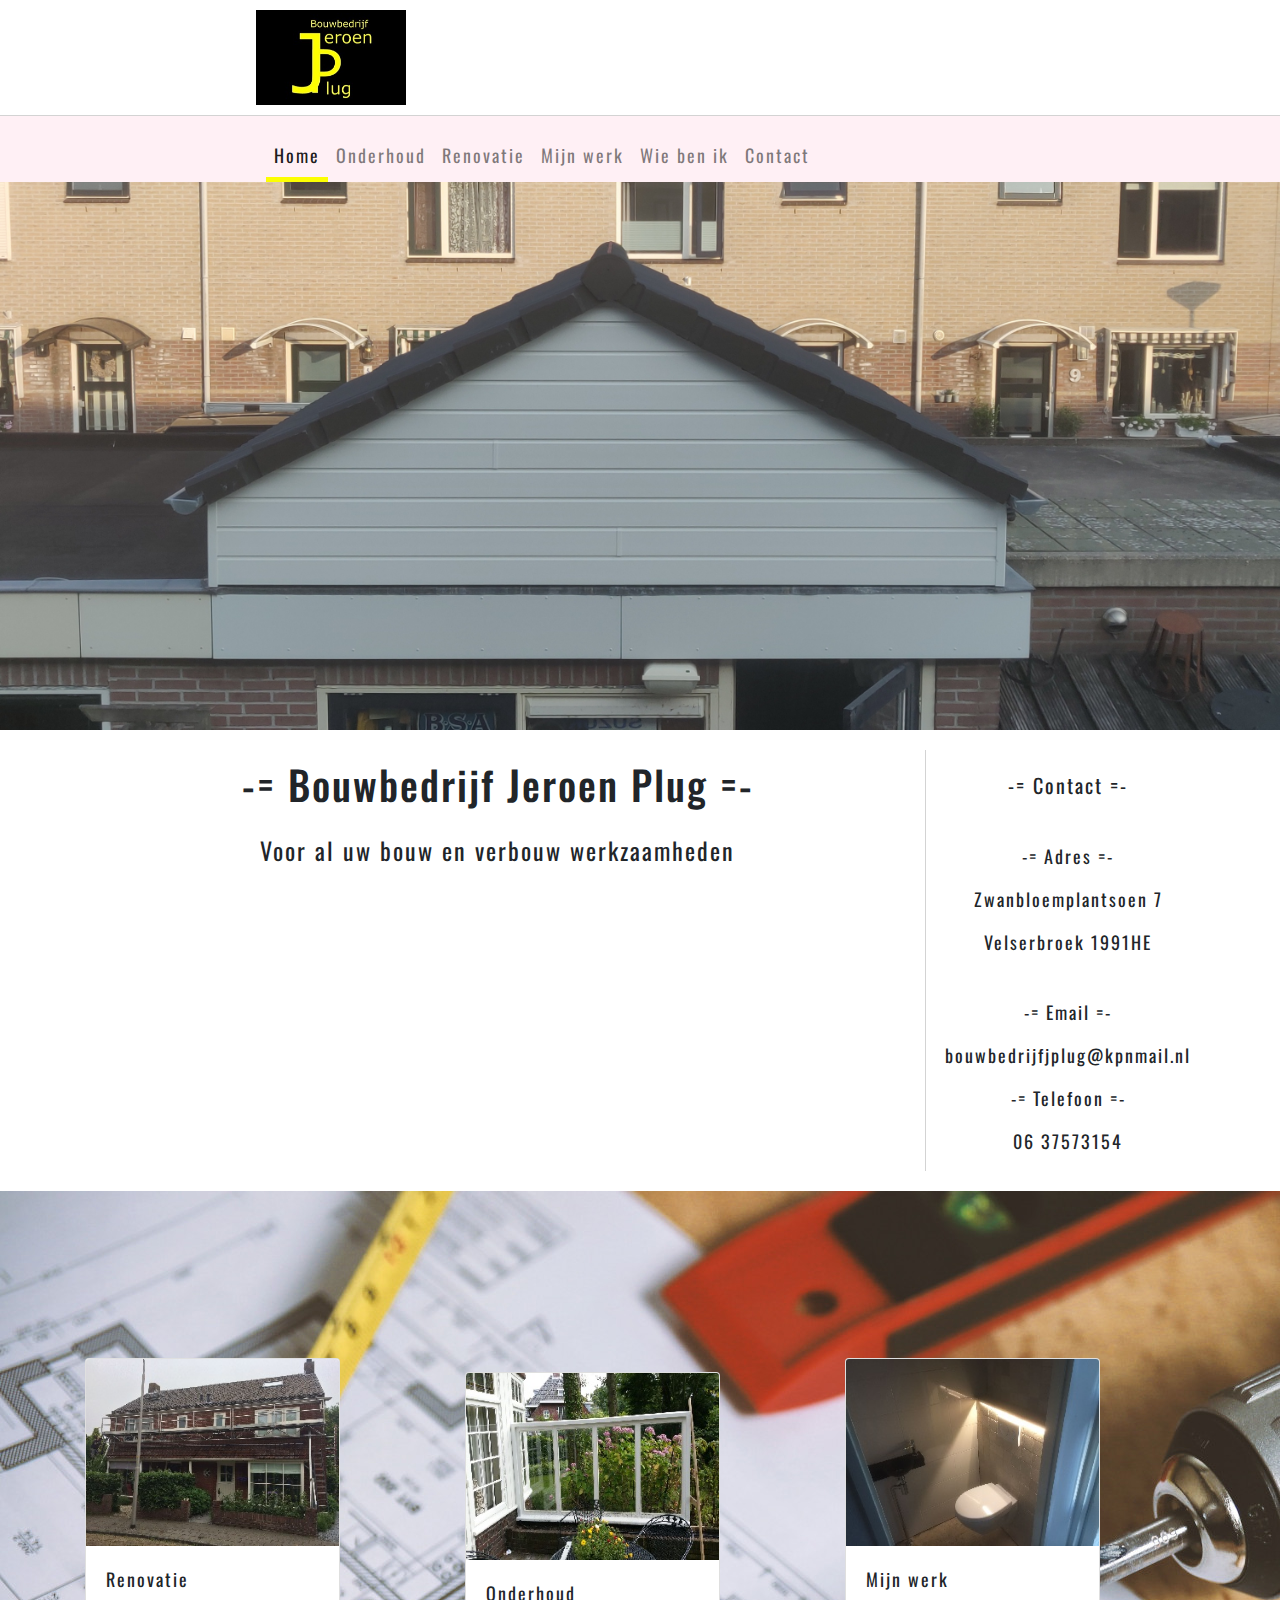
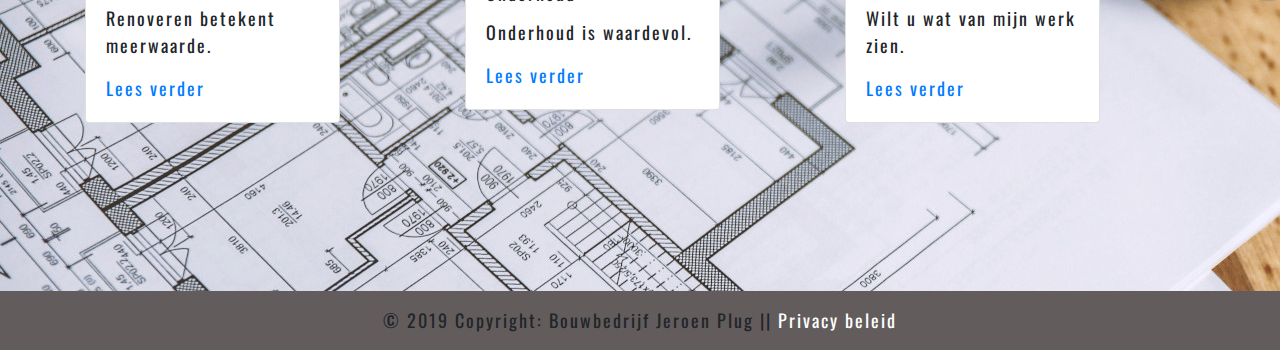
<file: index.html>
<!DOCTYPE html>
<html lang="en">
<head>
  <link rel="stylesheet" href="https://stackpath.bootstrapcdn.com/bootstrap/4.3.1/css/bootstrap.min.css" integrity="sha384-ggOyR0iXCbMQv3Xipma34MD+dH/1fQ784/j6cY/iJTQUOhcWr7x9JvoRxT2MZw1T" crossorigin="anonymous">
    <link href="https://fonts.googleapis.com/css?family=Roboto+Mono&display=swap" rel="stylesheet">
    <link href="https://fonts.googleapis.com/css?family=Oswald&display=swap" rel="stylesheet">
  <meta charset="UTF-8">
  <meta name="viewport" content="width=device-width, initial-scale=1.0">
  <meta http-equiv="X-UA-Compatible" content="ie=edge">
  <link rel="icon" href="logo.jpg">
  <meta name="keywords" content="bouwen,bouwbedrijf,Jeroen,Plug">
  <meta name="author" content="Ticho Plug">
  <meta name="description"
      content="Site voor mensen die een verbouwing willen">
  <link rel="stylesheet" href="style.css">
  <title>Bouwbedrijf Jeroen Plug|Wilt u een goed bouwbedrijf hier kunt u hem vinden</title>
</head>
<body>
  <div class="top-header">
    <div class="container-logo">
      <a href="index.html" class='logo-link'>
        <img src="logo.jpg" alt="bouwbedrijf jeroen plug" class="logo">
      </a>
    </div>
  </div>
  <nav class="navbar navbar-expand-lg sticky-top navbar-light bg-light" style='background:#FFF0F5 !important;'>
    <button class="navbar-toggler" type="button" data-toggle="collapse" data-target="#navbarNav" aria-controls="navbarNav" aria-expanded="false" aria-label="Toggle navigation">
      <span class="navbar-toggler-icon"></span>
    </button>
    <div class="collapse navbar-collapse container-nav" id="navbarNav">
      <ul class="navbar-nav">
        <li class="nav-item active">
          <a class="nav-link" href="index.html">Home <span class="sr-only">(current)</span></a>
        </li>
        <li class="nav-item">
          <a class="nav-link" href="onderhoud.html">Onderhoud</a>
        </li>
        <li class="nav-item">
          <a class="nav-link" href="renovatie.html">Renovatie</a>
        </li>
        <li class="nav-item">
          <a class="nav-link" href="mijn-werk.html">Mijn werk</a>
        </li>
        <li class="nav-item">
          <a class="nav-link" href="wie-ben-ik.html">Wie ben ik</a>
        </li>
        <li class="nav-item">
          <a class="nav-link" href="contact.html">Contact</a>
        </li>
      </ul>
    </div>
  </nav>
  
  <div class="">
    <img src="images/header-image.jpg" alt="Bouwbedrijf Jeroen Plug" class="width">
  </div>
  <div class="container">
    <div class="row intro" style="text-align:center;">
      <div class="col-sm-9 intro-text">
        <h1>-= Bouwbedrijf Jeroen Plug =-</h1>
        <p class="pt-3 tekst-onder">Voor al uw bouw en verbouw werkzaamheden</p>
      </div>
      <div class="col-sm-3 intro-contact">
        <p class="contact">-= Contact =-</p>
        <br>
        <p class="">-= Adres =-</p>
        <p class="contact-info">Zwanbloemplantsoen 7</p>
        <p class="contact-info">Velserbroek 1991HE</p>
        <br>
        <p>-= Email =-</p>
        <p class="contact-info">bouwbedrijfjplug@kpnmail.nl</p>
        <p>-= Telefoon =-</p>
        <p class="contact-info"> 06 37573154</p>
      </div>
    </div>
  </div>
  <div class="dingen">
    <div class="container h-100">
      <div class="row h-100">
      <div class="col-sm-3 my-auto">
        <div class="card">
        <img src="Fotos/renovatie-re.jpg" class='card-img-top' alt="Bouwbedrijf Jeroen Plug">
        <div class="card-body">
        <p  class="card-title">Renovatie</p>
        <p class="card-text">Renoveren betekent meerwaarde.</p>
        <a href="renovatie.html">Lees verder</a>
      </div>
    </div>
      </div>
      <div class="col-sm-1 my-auto"></div>
      <div class="col-sm-3 my-auto">
        <div class="card">
        <img src="Fotos/onderhoud-re.jpg" class='card-img-top' alt="Bouwbedrijf Jeroen Plug">
        <div class="card-body">
        <p class="card-title">Onderhoud</p>
        <p class="card-text">Onderhoud is waardevol.</p>
        <a href="onderhoud.html">Lees verder</a>
      </div>
    </div>
      </div>
      <div class="col-sm-1 my-auto"></div>
      <div class="col-sm-3 my-auto">
        <div class="card">
        <img src="Fotos/mijnwerk-re.jpg" class='card-img-top' alt="Bouwbedrijf Jeroen Plug">
        <div class="card-body">
        <p class="card-title">Mijn werk</p>
        <p class="card-text">Wilt u wat van mijn werk zien.</p>
        <a href="wie-ben-ik.html">Lees verder</a>
      </div>
    </div>
      </div>
    </div>
  </div>
    <!-- <img src="images/blueprint.jpg" alt="Bouwbedrijf Jeroen Plug" class='width'> -->
  </div>
  <footer class="page-footer font-small">
  <div class="footer-copyright text-center py-3">
    © 2019 Copyright: Bouwbedrijf Jeroen Plug ||  
      <a href="privacy-beleid.html" class='footer-link'>Privacy beleid</a>
  </div>
</footer>
<script src="https://code.jquery.com/jquery-3.3.1.slim.min.js" integrity="sha384-q8i/X+965DzO0rT7abK41JStQIAqVgRVzpbzo5smXKp4YfRvH+8abtTE1Pi6jizo" crossorigin="anonymous"></script>
<script src="https://cdnjs.cloudflare.com/ajax/libs/popper.js/1.14.7/umd/popper.min.js" integrity="sha384-UO2eT0CpHqdSJQ6hJty5KVphtPhzWj9WO1clHTMGa3JDZwrnQq4sF86dIHNDz0W1" crossorigin="anonymous"></script>
<script src="https://stackpath.bootstrapcdn.com/bootstrap/4.3.1/js/bootstrap.min.js" integrity="sha384-JjSmVgyd0p3pXB1rRibZUAYoIIy6OrQ6VrjIEaFf/nJGzIxFDsf4x0xIM+B07jRM" crossorigin="anonymous"></script>
<script src="script.js" charset="utf-8"></script>
</body>
</html>
</file>
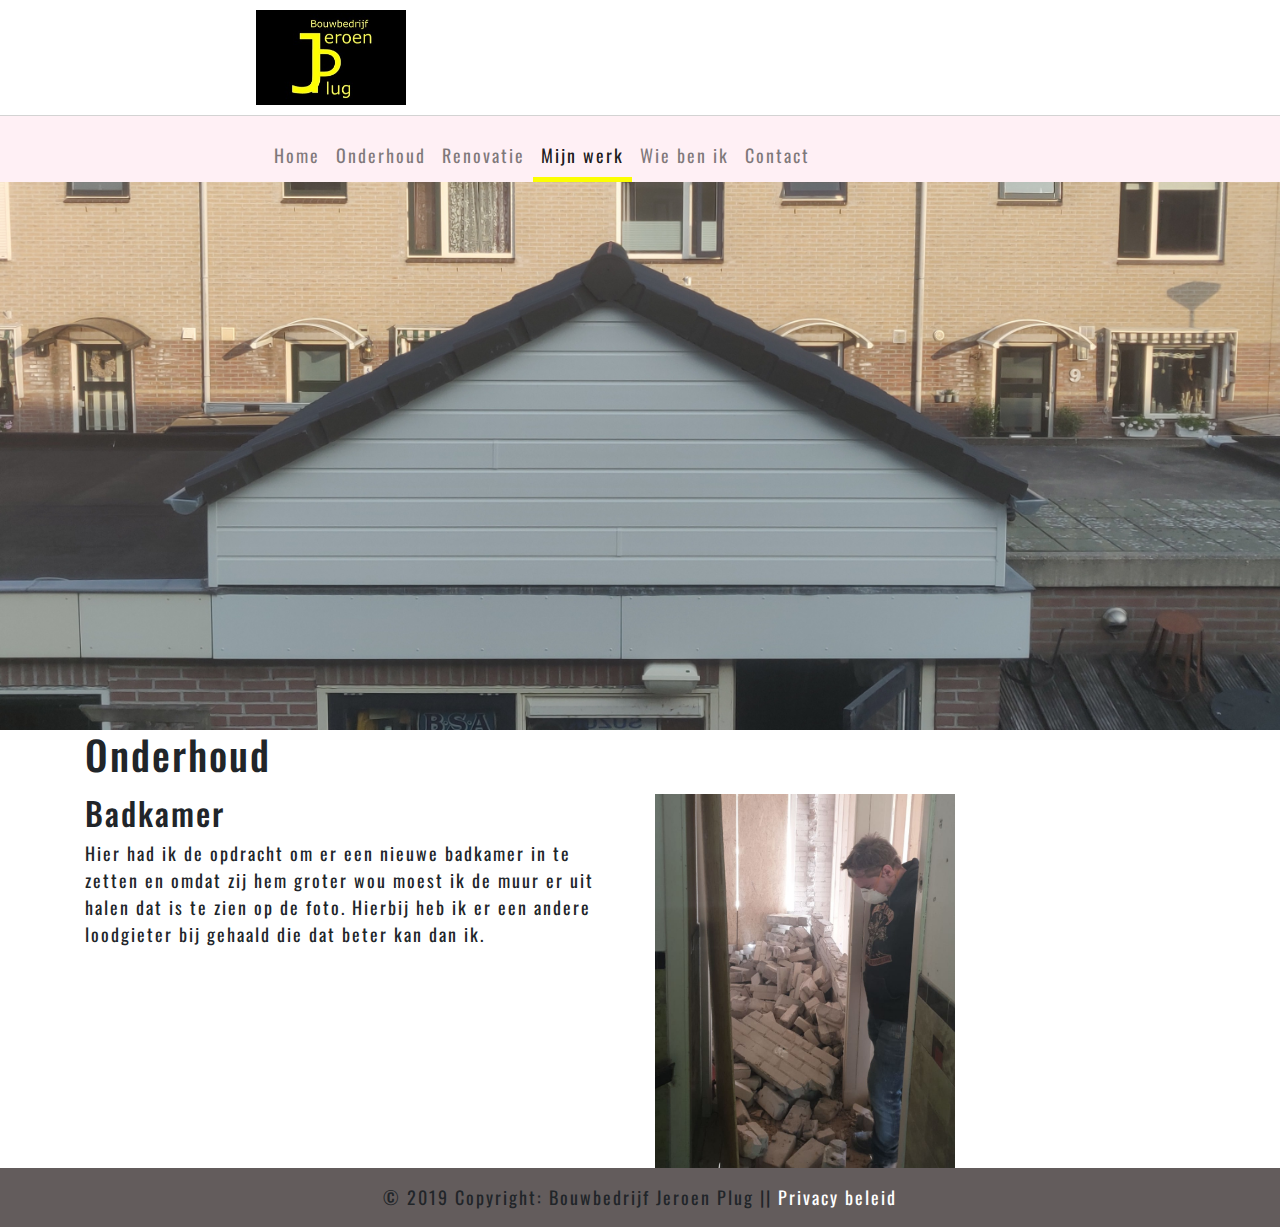
<file: badkamer.html>
<!DOCTYPE html>
<html lang="en">
<head>
  <link rel="stylesheet" href="https://stackpath.bootstrapcdn.com/bootstrap/4.3.1/css/bootstrap.min.css" integrity="sha384-ggOyR0iXCbMQv3Xipma34MD+dH/1fQ784/j6cY/iJTQUOhcWr7x9JvoRxT2MZw1T" crossorigin="anonymous">
    <link href="https://fonts.googleapis.com/css?family=Roboto+Mono&display=swap" rel="stylesheet">
    <link href="https://fonts.googleapis.com/css?family=Oswald&display=swap" rel="stylesheet">
  <meta charset="UTF-8">
  <meta name="viewport" content="width=device-width, initial-scale=1.0">
  <meta http-equiv="X-UA-Compatible" content="ie=edge">
  <link rel="icon" href="logo.jpg">
  <meta name="keywords" content="bouwen,bouwbedrijf,Jeroen,Plug">
  <meta name="author" content="Ticho Plug">
  <meta name="description"
      content="Site voor mensen die een verbouwing willen">
  <link rel="stylesheet" href="style.css">
  <title>Bouwbedrijf Jeroen Plug|Wilt u een goed bouwbedrijf hier kunt u hem vinden</title>
</head>
<body>
  <div class="top-header">
    <div class="container-logo">
      <a href="index.html" class='logo-link'>
        <img src="logo.jpg" alt="bouwbedrijf jeroen plug" class="logo">
      </a>
    </div>
  </div>
  <nav class="navbar navbar-expand-lg sticky-top navbar-light bg-light" style='background:#FFF0F5 !important;'>
    <button class="navbar-toggler" type="button" data-toggle="collapse" data-target="#navbarNav" aria-controls="navbarNav" aria-expanded="false" aria-label="Toggle navigation">
      <span class="navbar-toggler-icon"></span>
    </button>
    <div class="collapse navbar-collapse container-nav" id="navbarNav">
      <ul class="navbar-nav">
        <li class="nav-item ">
          <a class="nav-link" href="index.html">Home</a>
        </li>
        <li class="nav-item">
          <a class="nav-link" href="onderhoud.html">Onderhoud</a>
        </li>
        <li class="nav-item">
          <a class="nav-link" href="renovatie.html">Renovatie</a>
        </li>
        <li class="nav-item active">
          <a class="nav-link" href="mijn-werk.html">Mijn werk <span class="sr-only">(current)</span></a>
        </li>
        <li class="nav-item">
          <a class="nav-link" href="wie-ben-ik.html">Wie ben ik</a>
        </li>
        <li class="nav-item">
          <a class="nav-link" href="contact.html">Contact</a>
        </li>
      </ul>
    </div>
  </nav>
  
  <div >
    <img src="images/header-image.jpg" alt="Bouwbedrijf Jeroen Plug" class="width">
  </div>
  <div class="container">
    <h1>Onderhoud</h1>
    <p></p>
  </div>
  <div class="container">
    <div class="row">
      <div class="col-6">
        <h2>Badkamer</h2>
        <p>Hier had ik de opdracht om er een nieuwe badkamer in te zetten en omdat zij hem groter wou moest ik de muur er uit halen dat is te zien op de foto. Hierbij heb ik er een andere loodgieter bij gehaald die dat beter kan dan ik.</p>
        </div>
      <div class="col-3">
        <img src="images/foto3.jpeg" alt="isleren" class='foto'>
      </div>
    </div>
  </div>
  <footer class="page-footer font-small">
  <div class="footer-copyright text-center py-3">
    © 2019 Copyright: Bouwbedrijf Jeroen Plug ||  
      <a href="privacy-beleid.html" class='footer-link'>Privacy beleid</a>
  </div>
</footer>
<script src="https://code.jquery.com/jquery-3.3.1.slim.min.js" integrity="sha384-q8i/X+965DzO0rT7abK41JStQIAqVgRVzpbzo5smXKp4YfRvH+8abtTE1Pi6jizo" crossorigin="anonymous"></script>
<script src="https://cdnjs.cloudflare.com/ajax/libs/popper.js/1.14.7/umd/popper.min.js" integrity="sha384-UO2eT0CpHqdSJQ6hJty5KVphtPhzWj9WO1clHTMGa3JDZwrnQq4sF86dIHNDz0W1" crossorigin="anonymous"></script>
<script src="https://stackpath.bootstrapcdn.com/bootstrap/4.3.1/js/bootstrap.min.js" integrity="sha384-JjSmVgyd0p3pXB1rRibZUAYoIIy6OrQ6VrjIEaFf/nJGzIxFDsf4x0xIM+B07jRM" crossorigin="anonymous"></script>  <script src="script.js" charset="utf-8"></script>
</body>

</html>
</file>
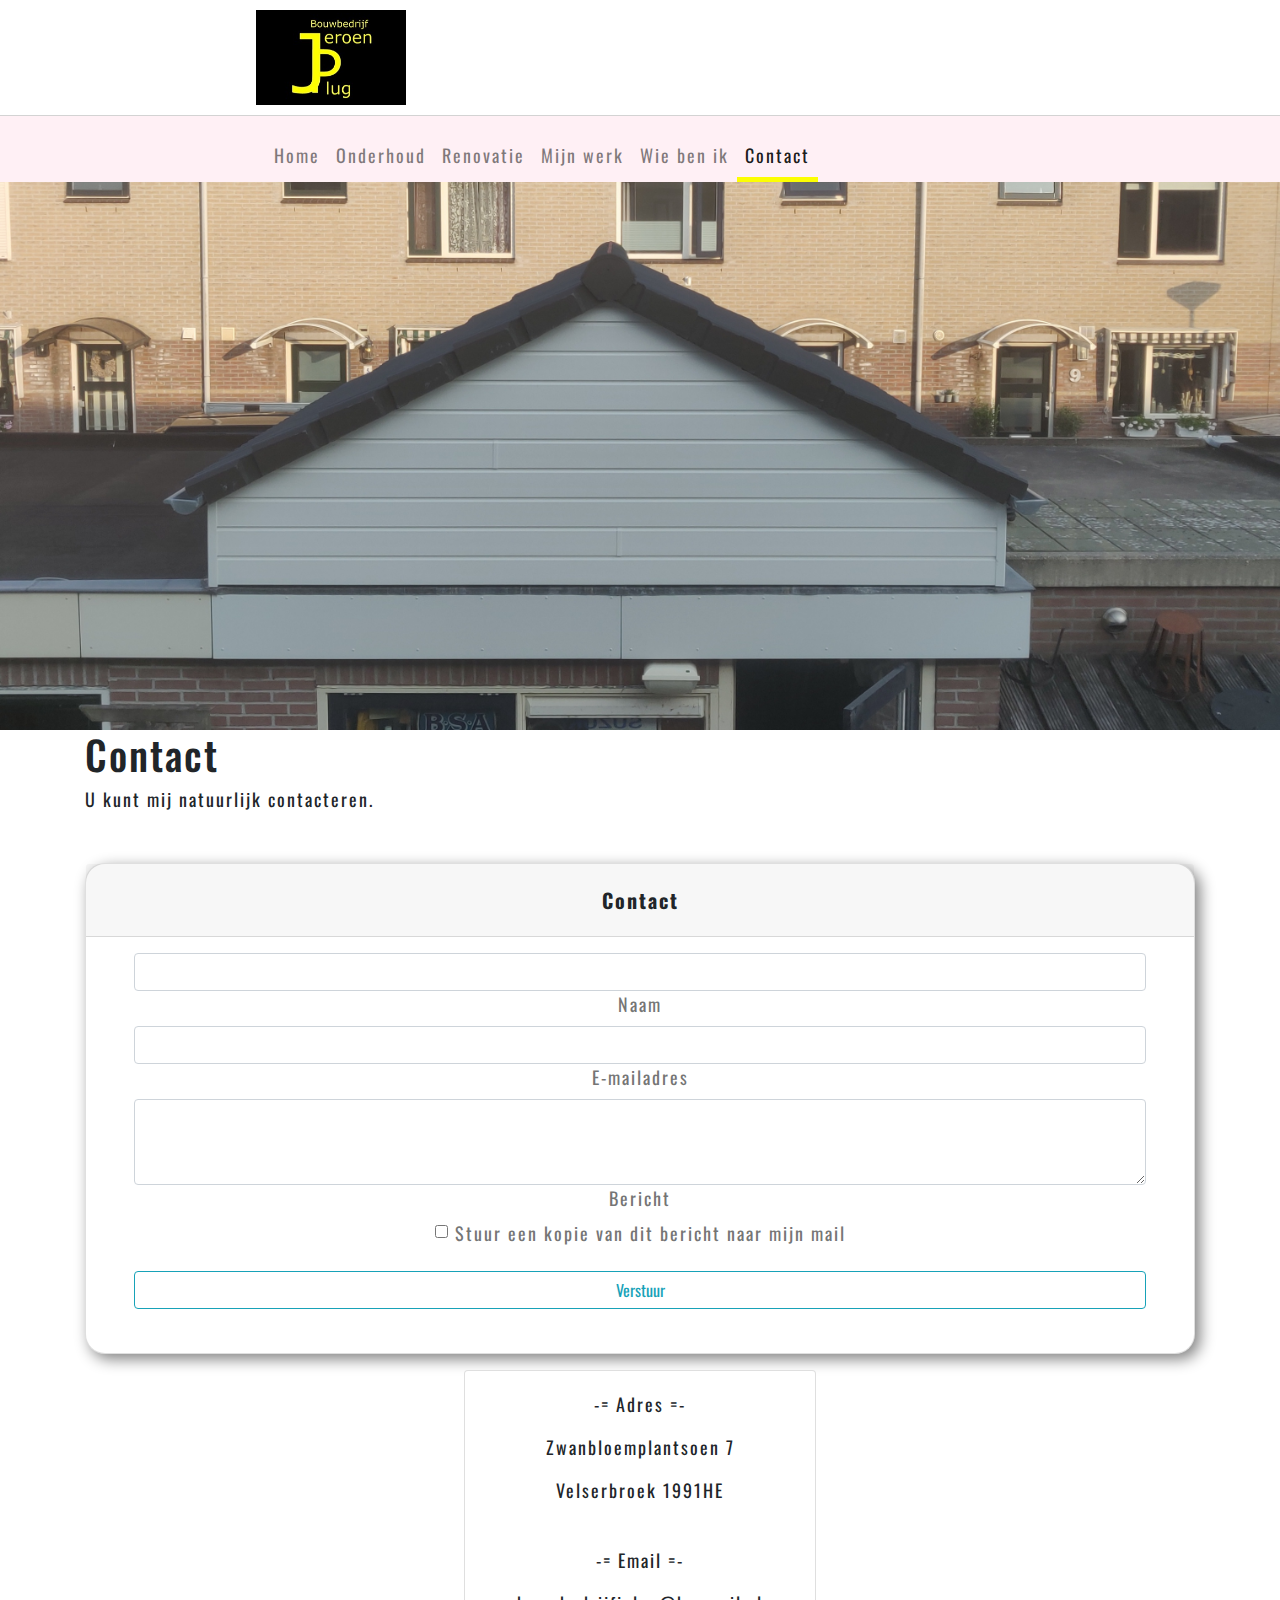
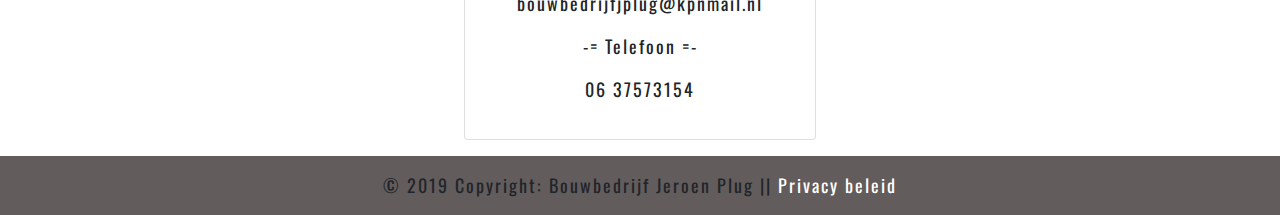
<file: contact.html>
<!DOCTYPE html>
<html lang="en">
<head>
  <link rel="stylesheet" href="https://stackpath.bootstrapcdn.com/bootstrap/4.3.1/css/bootstrap.min.css" integrity="sha384-ggOyR0iXCbMQv3Xipma34MD+dH/1fQ784/j6cY/iJTQUOhcWr7x9JvoRxT2MZw1T" crossorigin="anonymous">
    <link href="https://fonts.googleapis.com/css?family=Roboto+Mono&display=swap" rel="stylesheet">
    <link href="https://fonts.googleapis.com/css?family=Oswald&display=swap" rel="stylesheet">
  <meta charset="UTF-8">
  <meta name="viewport" content="width=device-width, initial-scale=1.0">
  <meta http-equiv="X-UA-Compatible" content="ie=edge">
  <link rel="icon" href="logo.jpg">
  <meta name="keywords" content="bouwen,bouwbedrijf,Jeroen,Plug">
  <meta name="author" content="Ticho Plug">
  <meta name="description"
      content="Site voor mensen die een verbouwing willen">
  <link rel="stylesheet" href="style.css">
  <title>Bouwbedrijf Jeroen Plug|Wilt u een goed bouwbedrijf hier kunt u hem vinden</title>
</head>
<body>
  <div class="top-header">
    <div class="container-logo">
      <a href="index.html" class='logo-link'>
        <img src="logo.jpg" alt="bouwbedrijf jeroen plug" class="logo">
      </a>
    </div>
  </div>
  <nav class="navbar navbar-expand-lg sticky-top navbar-light bg-light" style='background:#FFF0F5 !important;'>
    <button class="navbar-toggler" type="button" data-toggle="collapse" data-target="#navbarNav" aria-controls="navbarNav" aria-expanded="false" aria-label="Toggle navigation">
      <span class="navbar-toggler-icon"></span>
    </button>
    <div class="collapse navbar-collapse container-nav" id="navbarNav">
      <ul class="navbar-nav">
        <li class="nav-item ">
          <a class="nav-link" href="index.html">Home</a>
        </li>
        <li class="nav-item">
          <a class="nav-link" href="onderhoud.html">Onderhoud</a>
        </li>
        <li class="nav-item">
          <a class="nav-link" href="renovatie.html">Renovatie</a>
        </li>
        <li class="nav-item">
          <a class="nav-link" href="mijn-werk.html">Mijn werk</a>
        </li>
        <li class="nav-item">
          <a class="nav-link" href="wie-ben-ik.html">Wie ben ik</a>
        </li>
        <li class="nav-item active">
          <a class="nav-link" href="contact.html">Contact <span class="sr-only">(current)</span></a>
        </li>
      </ul>
    </div>
  </nav>
  <div >
    <img src="images/header-image.jpg" alt="Bouwbedrijf Jeroen Plug" class="width">
  </div>
  <div class="container">
    <h1>Contact</h1>
    <p>U kunt mij natuurlijk contacteren.</p>
  </div>
  <div class="container omheen">
<div class="card kaartje">
    <h5 class="card-header info-color white-text text-center py-4">
        <strong>Contact</strong>
    </h5>
    <div class="card-body px-lg-5 pt-0">
        <form class="text-center" style="color: #757575;">
            <div class="md-form mt-3">
                <input type="text" id="materialContactFormName" class="form-control">
                <label for="materialContactFormName">Naam</label>
            </div>
            <div class="md-form">
                <input type="email" id="materialContactFormEmail" class="form-control">
                <label for="materialContactFormEmail">E-mailadres</label>
            </div>
            <div class="md-form">
                <textarea id="materialContactFormMessage" class="form-control md-textarea" rows="3"></textarea>
                <label for="materialContactFormMessage">Bericht</label>
            </div>
            <div class="form-check">
                <input type="checkbox" class="form-check-input" id="materialContactFormCopy">
                <label class="form-check-label" for="materialContactFormCopy">Stuur een kopie van dit bericht naar mijn mail</label>
            </div>
            <button class="btn btn-outline-info btn-rounded btn-block z-depth-0 my-4 waves-effect" type="submit">Verstuur</button>
        </form>
    </div>
</div>
  <div class="card text-center mx-auto mt-3 mb-3" style="width:22rem">
    <div class="card-body">
    <p>-= Adres =-</p>
    <p class="contact-info">Zwanbloemplantsoen 7</p>
    <p class="contact-info">Velserbroek 1991HE</p>
    <br>
    <p>-= Email =-</p>
    <p class="contact-info">bouwbedrijfjplug@kpnmail.nl</p>
    <p>-= Telefoon =-</p>
    <p class="contact-info"> 06 37573154</p>
  </div>
  </div>
    </div>
    <footer class="page-footer font-small">
        <div class="footer-copyright text-center py-3">
          © 2019 Copyright: Bouwbedrijf Jeroen Plug ||  
            <a href="privacy-beleid.html" class='footer-link'>Privacy beleid</a>
        </div>
      </footer>
      <script src="https://code.jquery.com/jquery-3.3.1.slim.min.js" integrity="sha384-q8i/X+965DzO0rT7abK41JStQIAqVgRVzpbzo5smXKp4YfRvH+8abtTE1Pi6jizo" crossorigin="anonymous"></script>
      <script src="https://cdnjs.cloudflare.com/ajax/libs/popper.js/1.14.7/umd/popper.min.js" integrity="sha384-UO2eT0CpHqdSJQ6hJty5KVphtPhzWj9WO1clHTMGa3JDZwrnQq4sF86dIHNDz0W1" crossorigin="anonymous"></script>
      <script src="https://stackpath.bootstrapcdn.com/bootstrap/4.3.1/js/bootstrap.min.js" integrity="sha384-JjSmVgyd0p3pXB1rRibZUAYoIIy6OrQ6VrjIEaFf/nJGzIxFDsf4x0xIM+B07jRM" crossorigin="anonymous"></script>  <script src="script.js" charset="utf-8"></script>
      </body>
      
      </html>
</file>
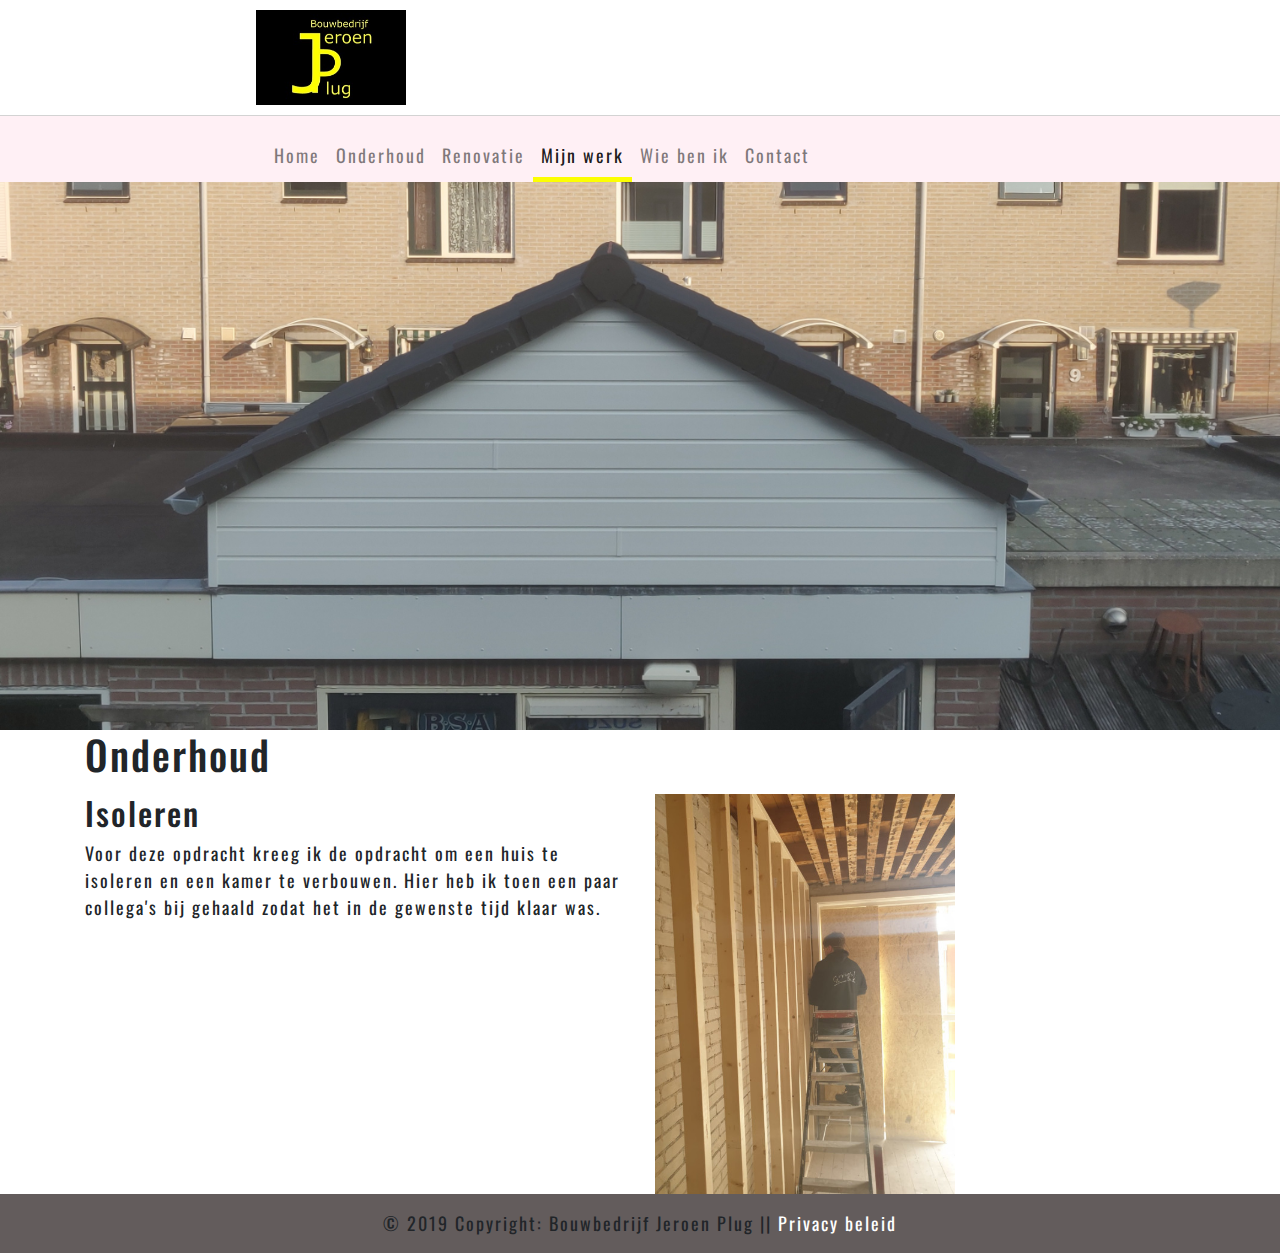
<file: isoleren.html>
<!DOCTYPE html>
<html lang="en">
<head>
  <link rel="stylesheet" href="https://stackpath.bootstrapcdn.com/bootstrap/4.3.1/css/bootstrap.min.css" integrity="sha384-ggOyR0iXCbMQv3Xipma34MD+dH/1fQ784/j6cY/iJTQUOhcWr7x9JvoRxT2MZw1T" crossorigin="anonymous">
    <link href="https://fonts.googleapis.com/css?family=Roboto+Mono&display=swap" rel="stylesheet">
    <link href="https://fonts.googleapis.com/css?family=Oswald&display=swap" rel="stylesheet">
  <meta charset="UTF-8">
  <meta name="viewport" content="width=device-width, initial-scale=1.0">
  <meta http-equiv="X-UA-Compatible" content="ie=edge">
  <link rel="icon" href="logo.jpg">
  <meta name="keywords" content="bouwen,bouwbedrijf,Jeroen,Plug">
  <meta name="author" content="Ticho Plug">
  <meta name="description"
      content="Site voor mensen die een verbouwing willen">
  <link rel="stylesheet" href="style.css">
  <title>Bouwbedrijf Jeroen Plug|Wilt u een goed bouwbedrijf hier kunt u hem vinden</title>
</head>
<body>
  <div class="top-header">
    <div class="container-logo">
      <a href="index.html" class='logo-link'>
        <img src="logo.jpg" alt="bouwbedrijf jeroen plug" class="logo">
      </a>
    </div>
  </div>
  <nav class="navbar navbar-expand-lg sticky-top navbar-light bg-light" style='background:#FFF0F5 !important;'>
    <button class="navbar-toggler" type="button" data-toggle="collapse" data-target="#navbarNav" aria-controls="navbarNav" aria-expanded="false" aria-label="Toggle navigation">
      <span class="navbar-toggler-icon"></span>
    </button>
    <div class="collapse navbar-collapse container-nav" id="navbarNav">
      <ul class="navbar-nav">
        <li class="nav-item ">
          <a class="nav-link" href="index.html">Home</a>
        </li>
        <li class="nav-item">
          <a class="nav-link" href="onderhoud.html">Onderhoud</a>
        </li>
        <li class="nav-item">
          <a class="nav-link" href="renovatie.html">Renovatie</a>
        </li>
        <li class="nav-item active">
          <a class="nav-link" href="mijn-werk.html">Mijn werk <span class="sr-only">(current)</span></a>
        </li>
        <li class="nav-item">
          <a class="nav-link" href="wie-ben-ik.html">Wie ben ik</a>
        </li>
        <li class="nav-item">
          <a class="nav-link" href="contact.html">Contact</a>
        </li>
      </ul>
    </div>
  </nav>
  
  <div >
    <img src="images/header-image.jpg" alt="Bouwbedrijf Jeroen Plug" class="width">
  </div>
  <div class="container">
    <h1>Onderhoud</h1>
    <p></p>
  </div>
  <div class="container">
    <div class="row">
      <div class="col-6">
        <h2>Isoleren</h2>
        <p>Voor deze opdracht kreeg ik de opdracht om een huis te isoleren en een kamer te verbouwen. Hier heb ik toen een paar collega's bij gehaald zodat het in de gewenste tijd klaar was.</p>
      </div>
      <div class="col-3">
        <img src="images/foto1.jpeg" alt="isleren" class="foto">
      </div>
    </div>
  </div>
  <footer class="page-footer font-small">
  <div class="footer-copyright text-center py-3">
    © 2019 Copyright: Bouwbedrijf Jeroen Plug ||  
      <a href="privacy-beleid.html" class='footer-link'>Privacy beleid</a>
  </div>
</footer>
<script src="https://code.jquery.com/jquery-3.3.1.slim.min.js" integrity="sha384-q8i/X+965DzO0rT7abK41JStQIAqVgRVzpbzo5smXKp4YfRvH+8abtTE1Pi6jizo" crossorigin="anonymous"></script>
<script src="https://cdnjs.cloudflare.com/ajax/libs/popper.js/1.14.7/umd/popper.min.js" integrity="sha384-UO2eT0CpHqdSJQ6hJty5KVphtPhzWj9WO1clHTMGa3JDZwrnQq4sF86dIHNDz0W1" crossorigin="anonymous"></script>
<script src="https://stackpath.bootstrapcdn.com/bootstrap/4.3.1/js/bootstrap.min.js" integrity="sha384-JjSmVgyd0p3pXB1rRibZUAYoIIy6OrQ6VrjIEaFf/nJGzIxFDsf4x0xIM+B07jRM" crossorigin="anonymous"></script>  <script src="script.js" charset="utf-8"></script>
</body>

</html>
</file>
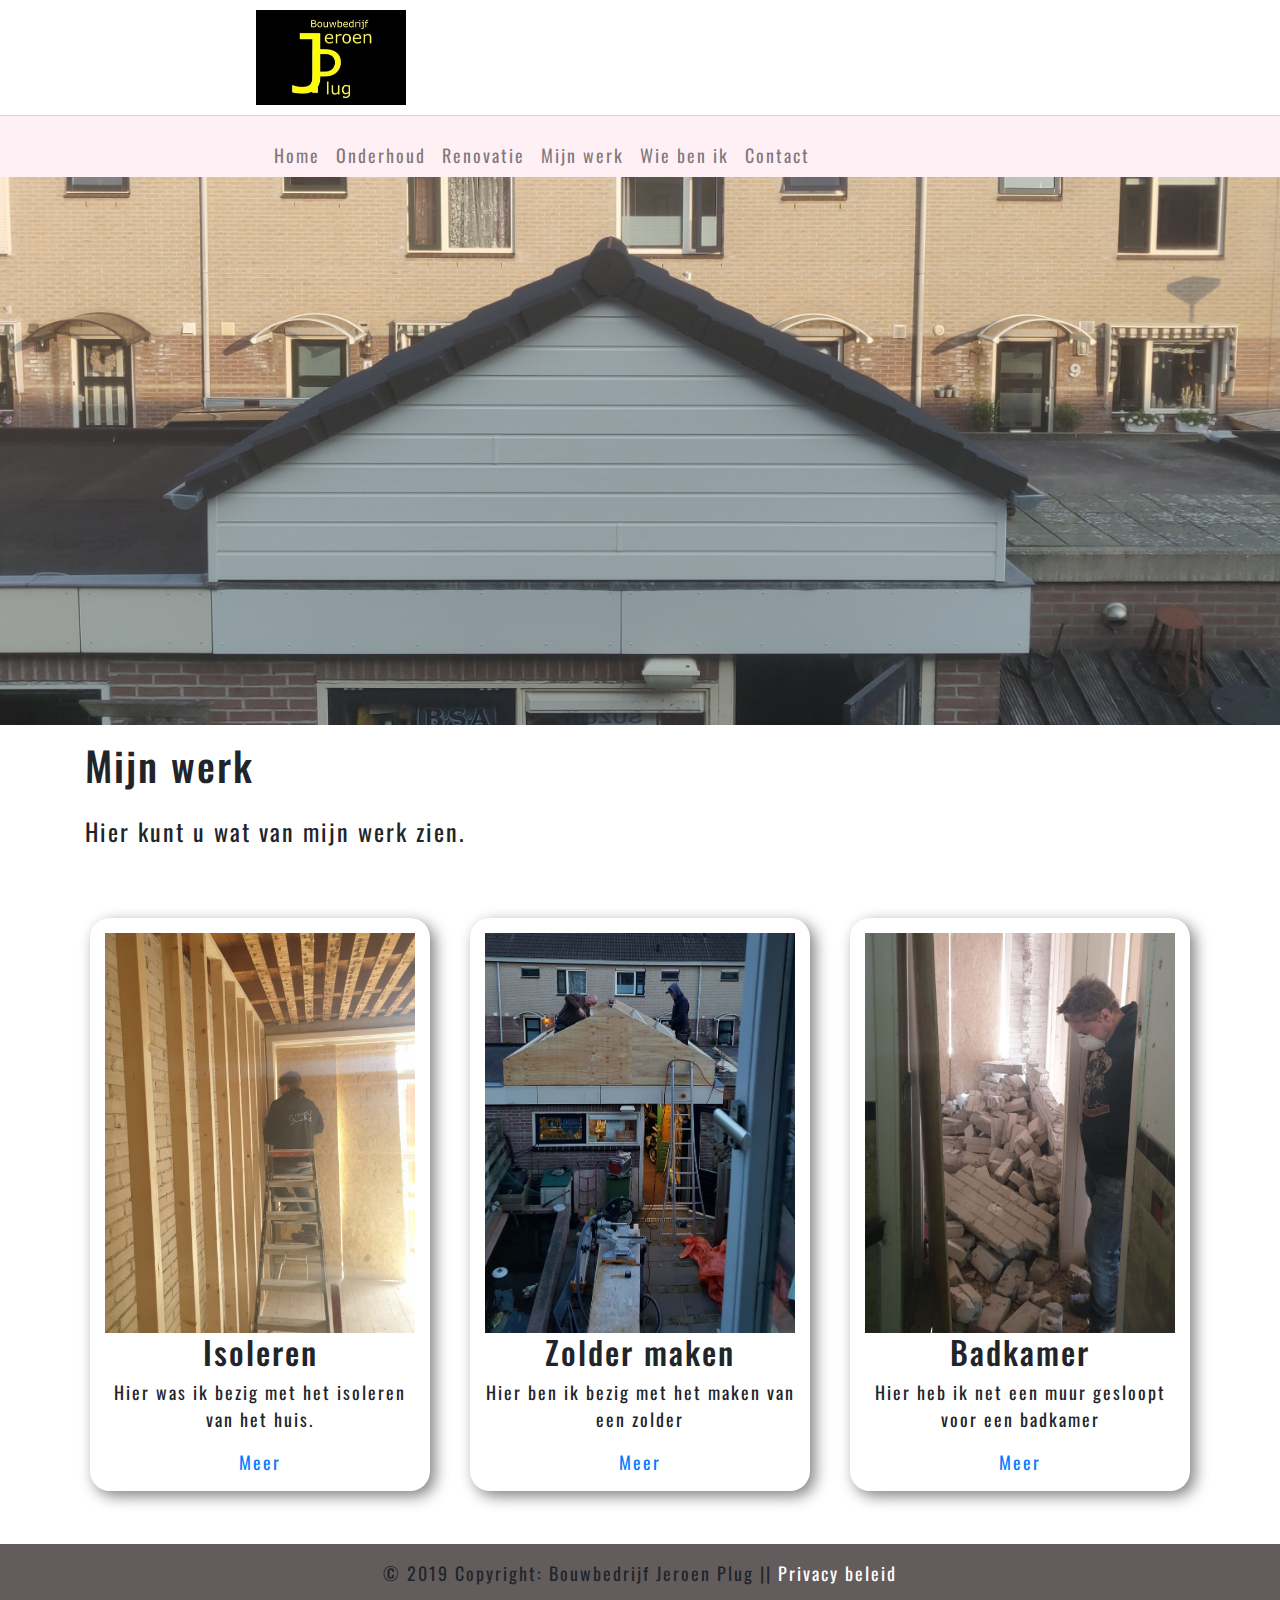
<file: mijn-werk.html>
<!DOCTYPE html>
<html lang="en">
<head>
  <link rel="stylesheet" href="https://stackpath.bootstrapcdn.com/bootstrap/4.3.1/css/bootstrap.min.css" integrity="sha384-ggOyR0iXCbMQv3Xipma34MD+dH/1fQ784/j6cY/iJTQUOhcWr7x9JvoRxT2MZw1T" crossorigin="anonymous">
    <link href="https://fonts.googleapis.com/css?family=Roboto+Mono&display=swap" rel="stylesheet">
    <link href="https://fonts.googleapis.com/css?family=Oswald&display=swap" rel="stylesheet">
  <meta charset="UTF-8">
  <meta name="viewport" content="width=device-width, initial-scale=1.0">
  <meta http-equiv="X-UA-Compatible" content="ie=edge">
  <link rel="icon" href="logo.jpg">
  <meta name="keywords" content="bouwen,bouwbedrijf,Jeroen,Plug">
  <meta name="author" content="Ticho Plug">
  <meta name="description"
      content="Site voor mensen die een verbouwing willen">
  <link rel="stylesheet" href="style.css">
  <title>Bouwbedrijf Jeroen Plug|Wilt u een goed bouwbedrijf hier kunt u hem vinden</title>
</head>
<body>
  <div class="top-header">
    <div class="container-logo">
      <a href="index.html" class='logo-link'>
        <img src="logo.jpg" alt="bouwbedrijf jeroen plug" class="logo">
      </a>
    </div>
  </div>
  <nav class="navbar navbar-expand-lg sticky-top navbar-light bg-light" style='background:#FFF0F5 !important;'>
    <button class="navbar-toggler" type="button" data-toggle="collapse" data-target="#navbarNav" aria-controls="navbarNav" aria-expanded="false" aria-label="Toggle navigation">
      <span class="navbar-toggler-icon"></span>
    </button>
    <div class="collapse navbar-collapse container-nav" id="navbarNav">
      <ul class="navbar-nav">
        <li class="nav-item">
          <a class="nav-link" href="index.html">Home</a>
        </li>
        <li class="nav-item">
          <a class="nav-link" href="onderhoud.html">Onderhoud</a>
        </li>
        <li class="nav-item">
          <a class="nav-link" href="renovatie.html">Renovatie</a>
        </li>
        <li class="nav-item acitve">
          <a class="nav-link" href="mijn-werk.html">Mijn werk <span class="sr-only">(current)</span></a>
        </li>
        <li class="nav-item">
          <a class="nav-link" href="wie-ben-ik.html">Wie ben ik</a>
        </li>
        <li class="nav-item">
          <a class="nav-link" href="contact.html">Contact</a>
        </li>
      </ul>
    </div>
  </nav>
  <div >
    <img src="images/header-image.jpg" alt="Bouwbedrijf Jeroen Plug" class="width">
  </div>
  <div class="container">
    <h1 class="pt-3">Mijn werk</h1>
    <p class="pt-3 pb-5 tekst-onder">Hier kunt u wat van mijn werk zien.</p>
  </div>
  <div class="container">
    <div class="row mb-5">
        <div class="col-sm">
          <div class="blokje">
            <img src="images/foto1.jpeg" alt="Bouwbedrijf Jeroen Plug" class='blokje-img' style="height: 400px">
            <h2>Isoleren</h2>
            <p>Hier was ik bezig met het isoleren van het huis.</p>
            <a href="isoleren.html">Meer</a>
          </div>
        </div>
        <div class="col-sm">
            <div class="blokje">
                <img src="images/foto2.jpeg" alt="Bouwbedrijf Jeroen Plug" class='blokje-img' style="height: 400px">
                <h2>Zolder maken</h2>
                <p>Hier ben ik bezig met het maken van een zolder</p>
                <a href="zolder.html">Meer</a>
              </div>
        </div>
        <div class="col-sm">
            <div class="blokje">
                <img src="images/foto3.jpeg" alt="Bouwbedrijf Jeroen Plug" class='blokje-img' style="height: 400px">
                <h2>Badkamer</h2>
                <p>Hier heb ik net een muur gesloopt voor een badkamer</p>
                <a href="badkamer.html">Meer</a>
              </div>
        </div>
    </div>
  </div>
  <footer class="page-footer font-small">
      <div class="footer-copyright text-center py-3">
        © 2019 Copyright: Bouwbedrijf Jeroen Plug ||  
          <a href="privacy-beleid.html" class='footer-link'>Privacy beleid</a>
      </div>
    </footer>
    <script src="https://code.jquery.com/jquery-3.3.1.slim.min.js" integrity="sha384-q8i/X+965DzO0rT7abK41JStQIAqVgRVzpbzo5smXKp4YfRvH+8abtTE1Pi6jizo" crossorigin="anonymous"></script>
    <script src="https://cdnjs.cloudflare.com/ajax/libs/popper.js/1.14.7/umd/popper.min.js" integrity="sha384-UO2eT0CpHqdSJQ6hJty5KVphtPhzWj9WO1clHTMGa3JDZwrnQq4sF86dIHNDz0W1" crossorigin="anonymous"></script>
    <script src="https://stackpath.bootstrapcdn.com/bootstrap/4.3.1/js/bootstrap.min.js" integrity="sha384-JjSmVgyd0p3pXB1rRibZUAYoIIy6OrQ6VrjIEaFf/nJGzIxFDsf4x0xIM+B07jRM" crossorigin="anonymous"></script>  <script src="script.js" charset="utf-8"></script>
    </body>
    
    </html>
</file>
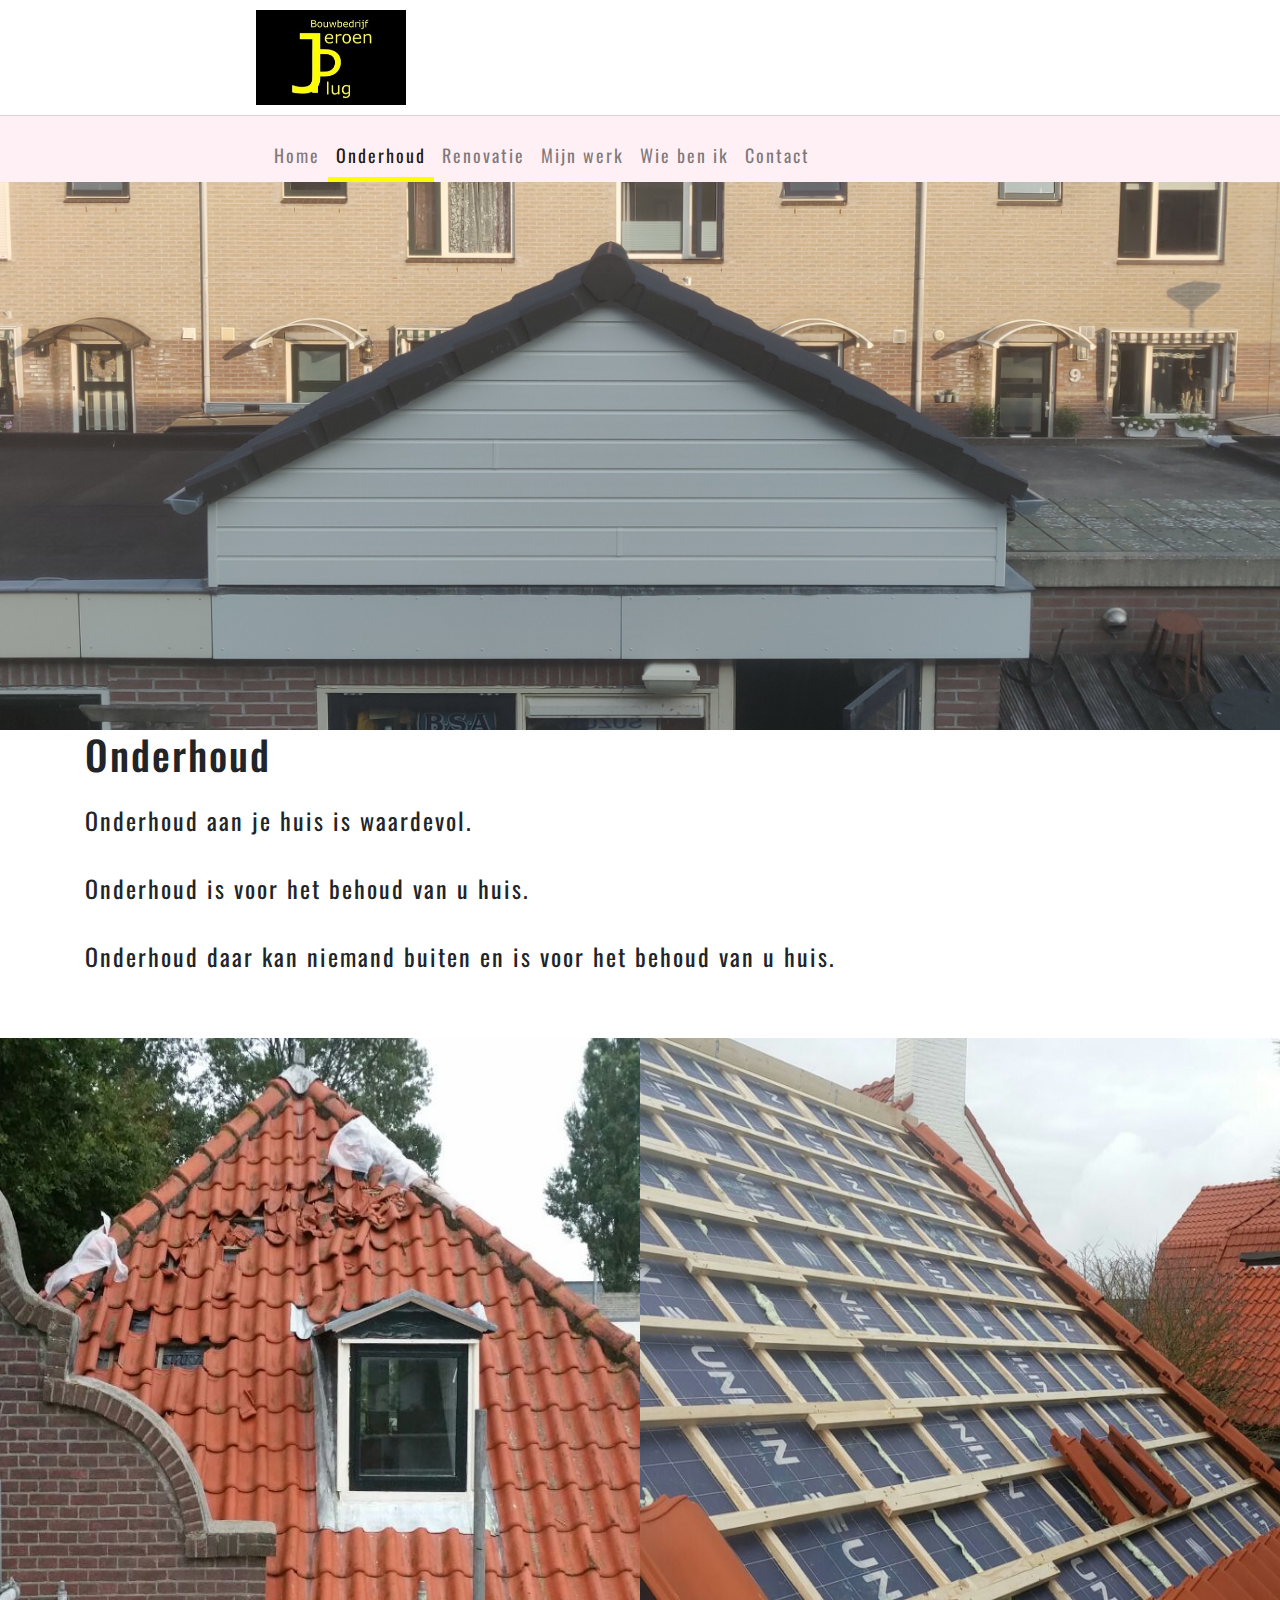
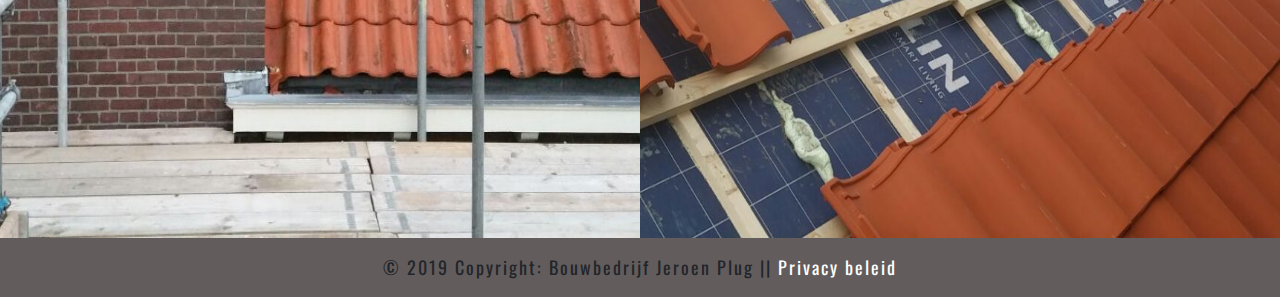
<file: onderhoud.html>
<!DOCTYPE html>
<html lang="en">
<head>
  <link rel="stylesheet" href="https://stackpath.bootstrapcdn.com/bootstrap/4.3.1/css/bootstrap.min.css" integrity="sha384-ggOyR0iXCbMQv3Xipma34MD+dH/1fQ784/j6cY/iJTQUOhcWr7x9JvoRxT2MZw1T" crossorigin="anonymous">
    <link href="https://fonts.googleapis.com/css?family=Roboto+Mono&display=swap" rel="stylesheet">
    <link href="https://fonts.googleapis.com/css?family=Oswald&display=swap" rel="stylesheet">
  <meta charset="UTF-8">
  <meta name="viewport" content="width=device-width, initial-scale=1.0">
  <meta http-equiv="X-UA-Compatible" content="ie=edge">
  <link rel="icon" href="logo.jpg">
  <meta name="keywords" content="bouwen,bouwbedrijf,Jeroen,Plug">
  <meta name="author" content="Ticho Plug">
  <meta name="description"
      content="Site voor mensen die een verbouwing willen">
  <link rel="stylesheet" href="style.css">
  <title>Bouwbedrijf Jeroen Plug|Wilt u een goed bouwbedrijf hier kunt u hem vinden</title>
</head>
<body>
  <div class="top-header">
    <div class="container-logo">
      <a href="index.html" class='logo-link'>
        <img src="logo.jpg" alt="bouwbedrijf jeroen plug" class="logo">
      </a>
    </div>
  </div>
  <nav class="navbar navbar-expand-lg sticky-top navbar-light bg-light" style='background:#FFF0F5 !important;'>
    <button class="navbar-toggler" type="button" data-toggle="collapse" data-target="#navbarNav" aria-controls="navbarNav" aria-expanded="false" aria-label="Toggle navigation">
      <span class="navbar-toggler-icon"></span>
    </button>
    <div class="collapse navbar-collapse container-nav" id="navbarNav">
      <ul class="navbar-nav">
        <li class="nav-item ">
          <a class="nav-link" href="index.html">Home</a>
        </li>
        <li class="nav-item active">
          <a class="nav-link" href="onderhoud.html">Onderhoud <span class="sr-only">(current)</span></a>
        </li>
        <li class="nav-item">
          <a class="nav-link" href="renovatie.html">Renovatie</a>
        </li>
        <li class="nav-item">
          <a class="nav-link" href="mijn-werk.html">Mijn werk</a>
        </li>
        <li class="nav-item">
          <a class="nav-link" href="wie-ben-ik.html">Wie ben ik</a>
        </li>
        <li class="nav-item">
          <a class="nav-link" href="contact.html">Contact</a>
        </li>
      </ul>
    </div>
  </nav>
  <div >
    <img src="images/header-image.jpg" alt="Bouwbedrijf Jeroen Plug" class="width">
  </div>
  <div class="container">
    <h1>Onderhoud</h1>
    <p class="pt-3 pb-3 tekst-onder">Onderhoud aan je huis is waardevol.</p>
    <p class="tekst-onder">Onderhoud is voor het behoud van u huis.</p>
    <p class="pt-3 pb-5 tekst-onder">Onderhoud daar kan niemand buiten en is voor het behoud van u huis.</p>
  </div>
  <div class="container-fluid">
  <div class="row">
    <div class="col-sm-6" style="padding:0">
      <img src="images/onderhoud1.jpg" style="width: 100%; height: 800px;" alt="Bouwbedrijf Jeroen Plug">
    </div>
    <div class="col-sm-6" style="padding:0">
      <img src="images/onderhoud2.jpg" style="width: 100%;height: 800px;" alt="Bouwbedrijf Jeroen Plug">
    </div>
  </div>
  </div>
  <footer class="page-footer font-small">
    <div class="footer-copyright text-center py-3">
      © 2019 Copyright: Bouwbedrijf Jeroen Plug ||  
        <a href="privacy-beleid.html" class='footer-link'>Privacy beleid</a>
    </div>
  </footer>
  <script src="https://code.jquery.com/jquery-3.3.1.slim.min.js" integrity="sha384-q8i/X+965DzO0rT7abK41JStQIAqVgRVzpbzo5smXKp4YfRvH+8abtTE1Pi6jizo" crossorigin="anonymous"></script>
  <script src="https://cdnjs.cloudflare.com/ajax/libs/popper.js/1.14.7/umd/popper.min.js" integrity="sha384-UO2eT0CpHqdSJQ6hJty5KVphtPhzWj9WO1clHTMGa3JDZwrnQq4sF86dIHNDz0W1" crossorigin="anonymous"></script>
  <script src="https://stackpath.bootstrapcdn.com/bootstrap/4.3.1/js/bootstrap.min.js" integrity="sha384-JjSmVgyd0p3pXB1rRibZUAYoIIy6OrQ6VrjIEaFf/nJGzIxFDsf4x0xIM+B07jRM" crossorigin="anonymous"></script>
  <script src="script.js" charset="utf-8"></script>
  </body>
  </html>
</file>
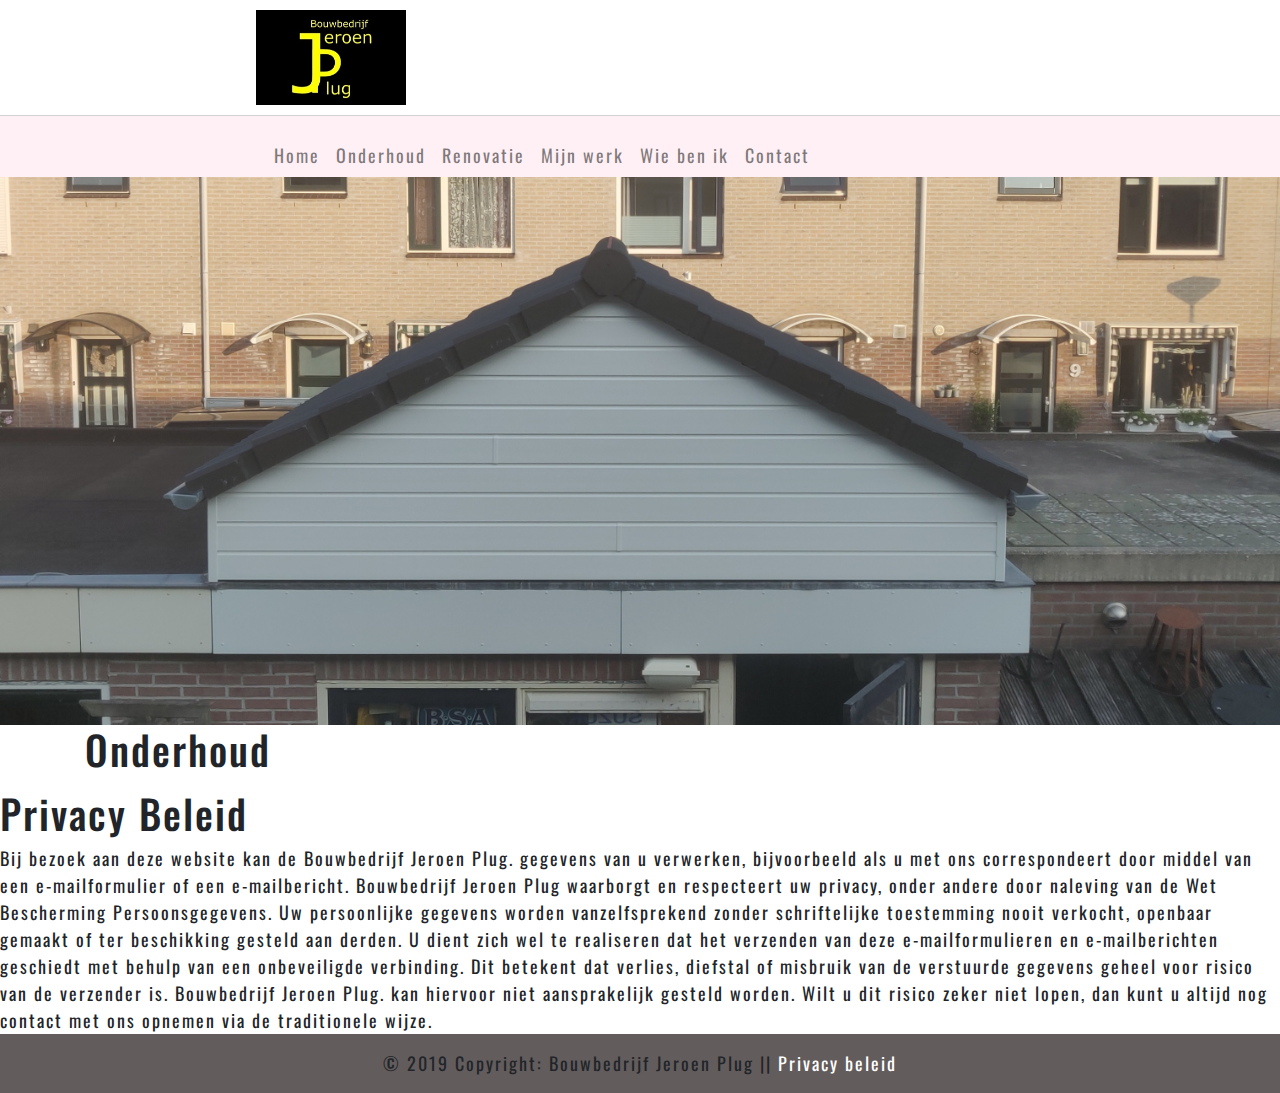
<file: privacy-beleid.html>
<!DOCTYPE html>
<html lang="en">
<head>
  <link rel="stylesheet" href="https://stackpath.bootstrapcdn.com/bootstrap/4.3.1/css/bootstrap.min.css" integrity="sha384-ggOyR0iXCbMQv3Xipma34MD+dH/1fQ784/j6cY/iJTQUOhcWr7x9JvoRxT2MZw1T" crossorigin="anonymous">
    <link href="https://fonts.googleapis.com/css?family=Roboto+Mono&display=swap" rel="stylesheet">
    <link href="https://fonts.googleapis.com/css?family=Oswald&display=swap" rel="stylesheet">
  <meta charset="UTF-8">
  <meta name="viewport" content="width=device-width, initial-scale=1.0">
  <meta http-equiv="X-UA-Compatible" content="ie=edge">
  <link rel="icon" href="logo.jpg">
  <meta name="keywords" content="bouwen,bouwbedrijf,Jeroen,Plug">
  <meta name="author" content="Ticho Plug">
  <meta name="description"
      content="Site voor mensen die een verbouwing willen">
  <link rel="stylesheet" href="style.css">
  <title>Bouwbedrijf Jeroen Plug|Wilt u een goed bouwbedrijf hier kunt u hem vinden</title>
</head>
<body>
  <div class="top-header">
    <div class="container-logo">
      <a href="index.html" class='logo-link'>
        <img src="logo.jpg" alt="bouwbedrijf jeroen plug" class="logo">
      </a>
    </div>
  </div>
  <nav class="navbar navbar-expand-lg sticky-top navbar-light bg-light" style='background:#FFF0F5 !important;'>
    <button class="navbar-toggler" type="button" data-toggle="collapse" data-target="#navbarNav" aria-controls="navbarNav" aria-expanded="false" aria-label="Toggle navigation">
      <span class="navbar-toggler-icon"></span>
    </button>
    <div class="collapse navbar-collapse container-nav" id="navbarNav">
      <ul class="navbar-nav">
        <li class="nav-item">
          <a class="nav-link" href="index.html">Home</a>
        </li>
        <li class="nav-item">
          <a class="nav-link" href="onderhoud.html">Onderhoud</a>
        </li>
        <li class="nav-item">
          <a class="nav-link" href="renovatie.html">Renovatie</a>
        </li>
        <li class="nav-item">
          <a class="nav-link" href="mijn-werk.html">Mijn werk</a>
        </li>
        <li class="nav-item">
          <a class="nav-link" href="wie-ben-ik.html">Wie ben ik</a>
        </li>
        <li class="nav-item">
          <a class="nav-link" href="contact.html">Contact</a>
        </li>
      </ul>
    </div>
  </nav>
  <div>
          <img src="images/header-image.jpg" alt="Bouwbedrijf Jeroen Plug" class="width">
        </div>
        <div class="container">
          <h1>Onderhoud</h1>
          <p></p>
        </div>
    <h1>Privacy Beleid</h1>
Bij bezoek aan deze website kan de Bouwbedrijf Jeroen Plug. gegevens van u verwerken, bijvoorbeeld als u met ons correspondeert door middel van een e-mailformulier of een e-mailbericht. Bouwbedrijf Jeroen Plug waarborgt en respecteert uw privacy, onder andere door naleving van de Wet Bescherming Persoonsgegevens. Uw persoonlijke gegevens worden vanzelfsprekend zonder schriftelijke toestemming nooit verkocht, openbaar gemaakt of ter beschikking gesteld aan derden.

U dient zich wel te realiseren dat het verzenden van deze e-mailformulieren en e-mailberichten geschiedt met behulp van een onbeveiligde verbinding. Dit betekent dat verlies, diefstal of misbruik van de verstuurde gegevens geheel voor risico van de verzender is. Bouwbedrijf Jeroen Plug. kan hiervoor niet aansprakelijk gesteld worden. Wilt u dit risico zeker niet lopen, dan kunt u altijd nog contact met ons opnemen via de traditionele wijze.
  </div>
  <footer class="page-footer font-small">
      <div class="footer-copyright text-center py-3">
        © 2019 Copyright: Bouwbedrijf Jeroen Plug ||  
          <a href="privacy-beleid.html" class='footer-link'>Privacy beleid  <span class="sr-only">(current)</span></a>
      </div>
    </footer>
    <script src="https://code.jquery.com/jquery-3.3.1.slim.min.js" integrity="sha384-q8i/X+965DzO0rT7abK41JStQIAqVgRVzpbzo5smXKp4YfRvH+8abtTE1Pi6jizo" crossorigin="anonymous"></script>
    <script src="https://cdnjs.cloudflare.com/ajax/libs/popper.js/1.14.7/umd/popper.min.js" integrity="sha384-UO2eT0CpHqdSJQ6hJty5KVphtPhzWj9WO1clHTMGa3JDZwrnQq4sF86dIHNDz0W1" crossorigin="anonymous"></script>
    <script src="https://stackpath.bootstrapcdn.com/bootstrap/4.3.1/js/bootstrap.min.js" integrity="sha384-JjSmVgyd0p3pXB1rRibZUAYoIIy6OrQ6VrjIEaFf/nJGzIxFDsf4x0xIM+B07jRM" crossorigin="anonymous"></script>  <script src="script.js" charset="utf-8"></script>
    </body>
    
    </html>
</file>
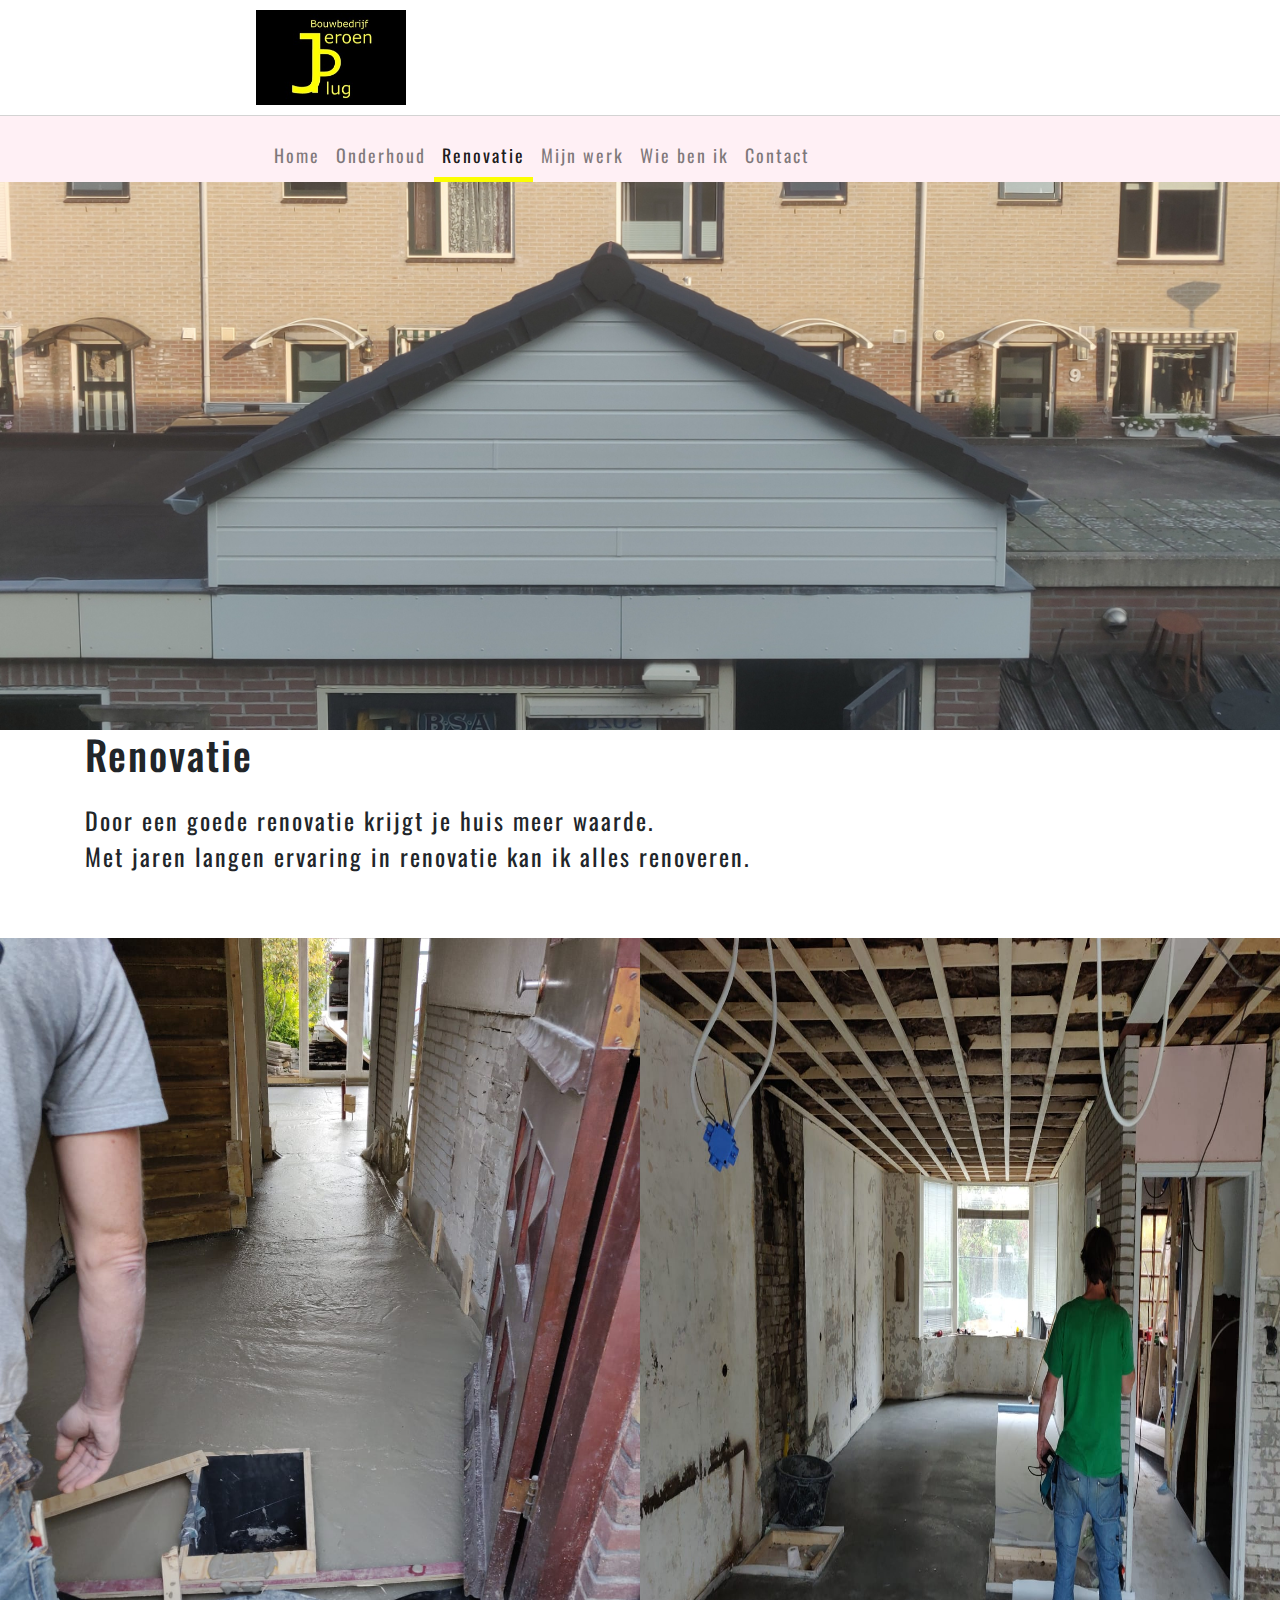
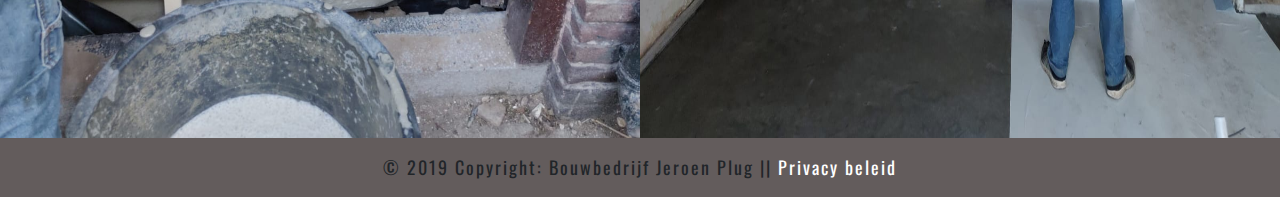
<file: renovatie.html>
<!DOCTYPE html>
<html lang="en">
<head>
  <link rel="stylesheet" href="https://stackpath.bootstrapcdn.com/bootstrap/4.3.1/css/bootstrap.min.css" integrity="sha384-ggOyR0iXCbMQv3Xipma34MD+dH/1fQ784/j6cY/iJTQUOhcWr7x9JvoRxT2MZw1T" crossorigin="anonymous">
    <link href="https://fonts.googleapis.com/css?family=Roboto+Mono&display=swap" rel="stylesheet">
    <link href="https://fonts.googleapis.com/css?family=Oswald&display=swap" rel="stylesheet">
  <meta charset="UTF-8">
  <meta name="viewport" content="width=device-width, initial-scale=1.0">
  <meta http-equiv="X-UA-Compatible" content="ie=edge">
  <link rel="icon" href="logo.jpg">
  <meta name="keywords" content="bouwen,bouwbedrijf,Jeroen,Plug">
  <meta name="author" content="Ticho Plug">
  <meta name="description"
      content="Site voor mensen die een verbouwing willen">
  <link rel="stylesheet" href="style.css">
  <title>Bouwbedrijf Jeroen Plug|Wilt u een goed bouwbedrijf hier kunt u hem vinden</title>
</head>
<body>
  <div class="top-header">
    <div class="container-logo">
      <a href="index.html" class='logo-link'>
        <img src="logo.jpg" alt="bouwbedrijf jeroen plug" class="logo">
      </a>
    </div>
  </div>
  <nav class="navbar navbar-expand-lg sticky-top navbar-light bg-light" style='background:#FFF0F5 !important;'>
    <button class="navbar-toggler" type="button" data-toggle="collapse" data-target="#navbarNav" aria-controls="navbarNav" aria-expanded="false" aria-label="Toggle navigation">
      <span class="navbar-toggler-icon"></span>
    </button>
    <div class="collapse navbar-collapse container-nav" id="navbarNav">
      <ul class="navbar-nav">
        <li class="nav-item ">
          <a class="nav-link" href="index.html">Home</a>
        </li>
        <li class="nav-item">
          <a class="nav-link" href="onderhoud.html">Onderhoud</a>
        </li>
        <li class="nav-item active">
          <a class="nav-link" href="renovatie.html">Renovatie <span class="sr-only">(current)</span></a>
        </li>
        <li class="nav-item">
          <a class="nav-link" href="mijn-werk.html">Mijn werk</a>
        </li>
        <li class="nav-item">
          <a class="nav-link" href="wie-ben-ik.html">Wie ben ik</a>
        </li>
        <li class="nav-item">
          <a class="nav-link" href="contact.html">Contact</a>
        </li>
      </ul>
    </div>
  </nav>
  <div >
    <img src="images/header-image.jpg" alt="Bouwbedrijf Jeroen Plug" class="width">
  </div>
  <div class="container">
    <h1>Renovatie</h1>
    <p class="pt-3 pb-5 tekst-onder">Door een goede renovatie krijgt je huis meer waarde. <br>Met jaren langen ervaring in renovatie kan ik alles renoveren.</p>
  </div>
  <div class="container-fluid">
    <div class="row">
      <div class="col-sm-6" style="padding:0">
        <img src="images/renovatie-pre.jpeg" style="width: 100%; height: 800px;" alt="Bouwbedrijf Jeroen Plug">
      </div>
      <div class="col-sm-6" style="padding:0">
        <img src="images/renovatie-af.jpeg" style="width: 100%;height: 800px;" alt="Bouwbedrijf Jeroen Plug">
      </div>
    </div>
    </div>
  <footer class="page-footer font-small">
    <div class="footer-copyright text-center py-3">
      © 2019 Copyright: Bouwbedrijf Jeroen Plug ||  
        <a href="privacy-beleid.html" class='footer-link'>Privacy beleid</a>
    </div>
  </footer>
  <script src="https://code.jquery.com/jquery-3.3.1.slim.min.js" integrity="sha384-q8i/X+965DzO0rT7abK41JStQIAqVgRVzpbzo5smXKp4YfRvH+8abtTE1Pi6jizo" crossorigin="anonymous"></script>
  <script src="https://cdnjs.cloudflare.com/ajax/libs/popper.js/1.14.7/umd/popper.min.js" integrity="sha384-UO2eT0CpHqdSJQ6hJty5KVphtPhzWj9WO1clHTMGa3JDZwrnQq4sF86dIHNDz0W1" crossorigin="anonymous"></script>
  <script src="https://stackpath.bootstrapcdn.com/bootstrap/4.3.1/js/bootstrap.min.js" integrity="sha384-JjSmVgyd0p3pXB1rRibZUAYoIIy6OrQ6VrjIEaFf/nJGzIxFDsf4x0xIM+B07jRM" crossorigin="anonymous"></script>
  <script src="script.js" charset="utf-8"></script>
  </body>
  </html>
</file>
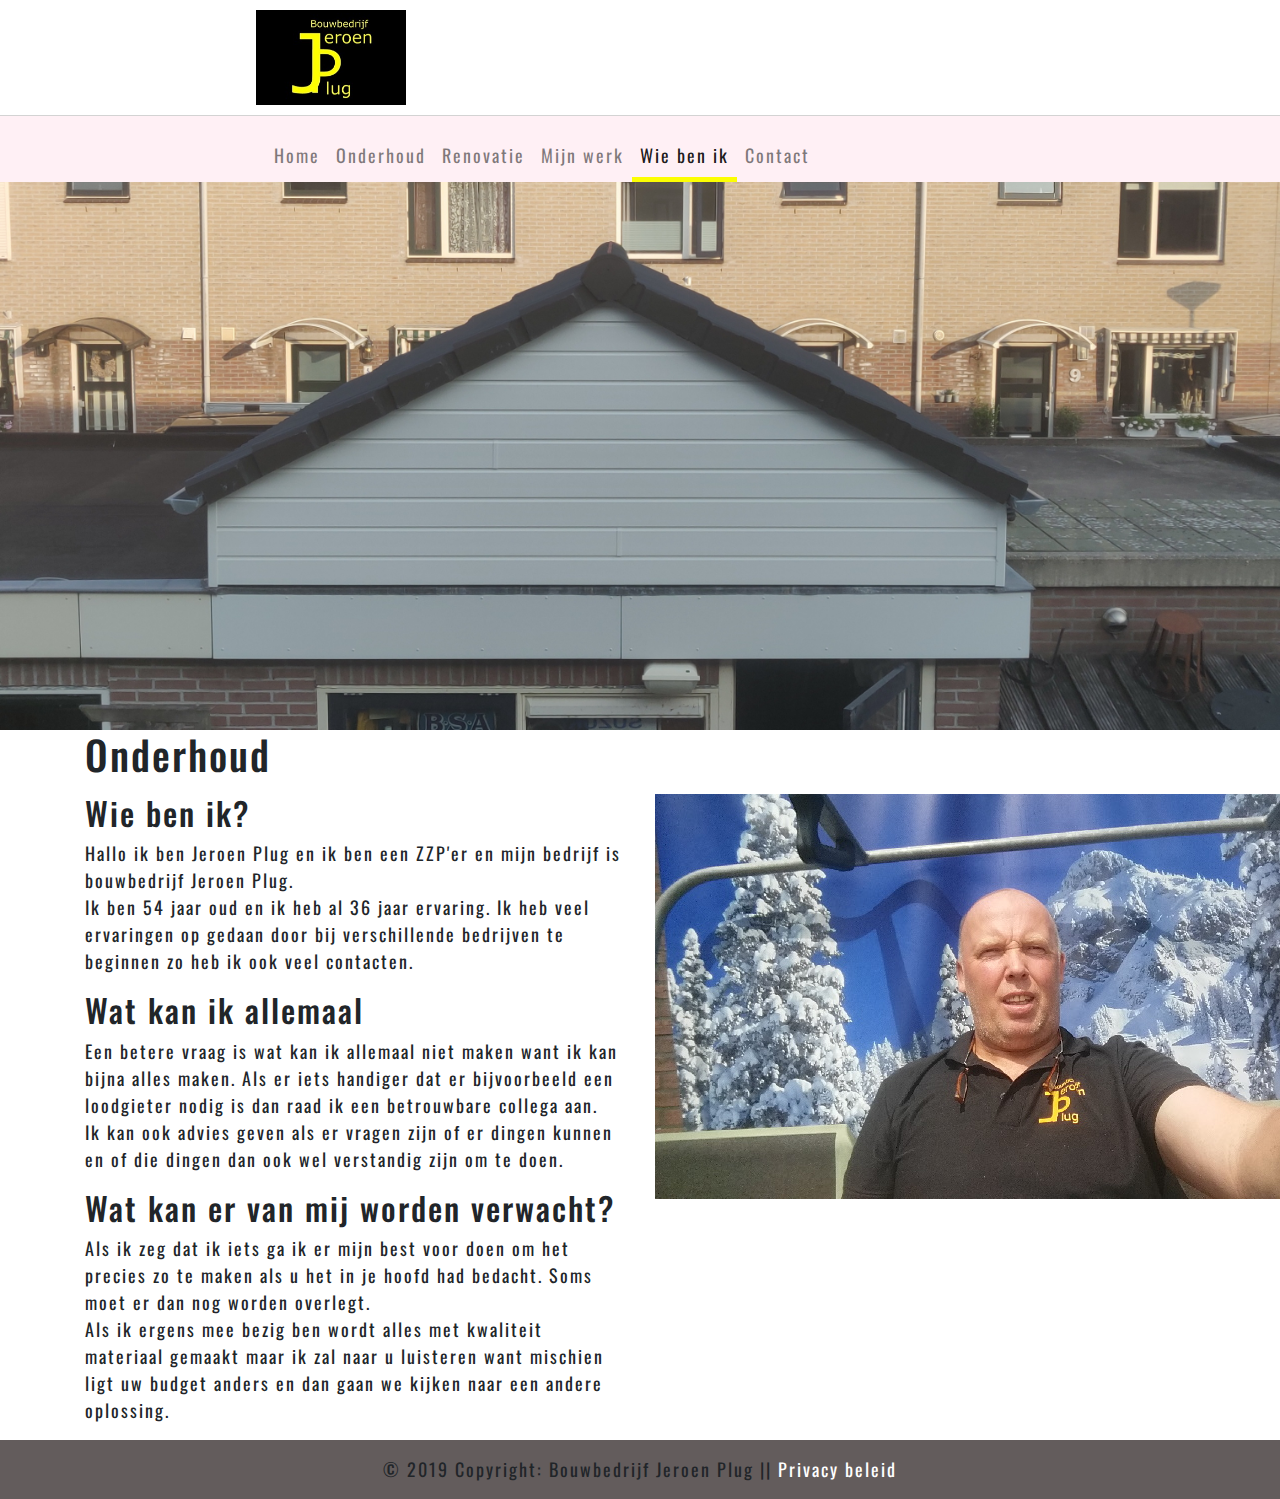
<file: wie-ben-ik.html>
<!DOCTYPE html>
<html lang="en">
<head>
  <link rel="stylesheet" href="https://stackpath.bootstrapcdn.com/bootstrap/4.3.1/css/bootstrap.min.css" integrity="sha384-ggOyR0iXCbMQv3Xipma34MD+dH/1fQ784/j6cY/iJTQUOhcWr7x9JvoRxT2MZw1T" crossorigin="anonymous">
    <link href="https://fonts.googleapis.com/css?family=Roboto+Mono&display=swap" rel="stylesheet">
    <link href="https://fonts.googleapis.com/css?family=Oswald&display=swap" rel="stylesheet">
  <meta charset="UTF-8">
  <meta name="viewport" content="width=device-width, initial-scale=1.0">
  <meta http-equiv="X-UA-Compatible" content="ie=edge">
  <link rel="icon" href="logo.jpg">
  <meta name="keywords" content="bouwen,bouwbedrijf,Jeroen,Plug">
  <meta name="author" content="Ticho Plug">
  <meta name="description"
      content="Site voor mensen die een verbouwing willen">
  <link rel="stylesheet" href="style.css">
  <title>Bouwbedrijf Jeroen Plug|Wilt u een goed bouwbedrijf hier kunt u hem vinden</title>
</head>
<body>
  <div class="top-header">
    <div class="container-logo">
      <a href="index.html" class='logo-link'>
        <img src="logo.jpg" alt="bouwbedrijf jeroen plug" class="logo">
      </a>
    </div>
  </div>
  <nav class="navbar navbar-expand-lg sticky-top navbar-light bg-light" style='background:#FFF0F5 !important;'>
    <button class="navbar-toggler" type="button" data-toggle="collapse" data-target="#navbarNav" aria-controls="navbarNav" aria-expanded="false" aria-label="Toggle navigation">
      <span class="navbar-toggler-icon"></span>
    </button>
    <div class="collapse navbar-collapse container-nav" id="navbarNav">
      <ul class="navbar-nav">
        <li class="nav-item ">
          <a class="nav-link" href="index.html">Home</a>
        </li>
        <li class="nav-item">
          <a class="nav-link" href="onderhoud.html">Onderhoud</a>
        </li>
        <li class="nav-item">
          <a class="nav-link" href="renovatie.html">Renovatie</a>
        </li>
        <li class="nav-item">
          <a class="nav-link" href="mijn-werk.html">Mijn werk</a>
        </li>
        <li class="nav-item active">
          <a class="nav-link" href="wie-ben-ik.html">Wie ben ik  <span class="sr-only">(current)</span></a>
        </li>
        <li class="nav-item">
          <a class="nav-link" href="contact.html">Contact</a>
        </li>
      </ul>
    </div>
  </nav>
  <div >
      <img src="images/header-image.jpg" alt="Bouwbedrijf Jeroen Plug" class="width">
    </div>
    <div class="container">
      <h1>Onderhoud</h1>
      <p></p>
    </div>
  <div class="container">
    <div class="row">
      <div class="col-sm-6">
          <h2>Wie ben ik?</h2>
          <p>Hallo ik ben Jeroen Plug en ik ben een ZZP'er en mijn bedrijf is bouwbedrijf Jeroen Plug.<br>
          Ik ben 54  jaar oud en ik heb al 36 jaar ervaring. Ik heb veel ervaringen op gedaan door bij verschillende bedrijven te beginnen zo heb ik ook veel contacten.</p>
          <h2>Wat kan ik allemaal</h2>
          <p>Een betere vraag is wat kan ik allemaal niet maken want ik kan bijna alles maken. Als er iets handiger dat er bijvoorbeeld een loodgieter nodig is dan raad ik een betrouwbare collega aan.<br>
          Ik kan ook advies geven als er vragen zijn of er dingen kunnen en of die dingen dan ook wel verstandig zijn om te doen.</p>
          <h2>Wat kan er van mij worden verwacht?</h2>
          <p>Als ik zeg dat ik iets ga ik er mijn best voor doen om het precies zo te maken als u het in je hoofd had bedacht. Soms moet er dan nog worden overlegt.<br>
          Als ik ergens mee bezig ben wordt alles met kwaliteit materiaal gemaakt maar ik zal naar u luisteren want mischien ligt uw budget anders en dan gaan we kijken naar een andere oplossing.</p>
        </div>
        <div class="col-sm-3 ">
          <img src="images/persoon.jpg" class="telefoon-plaatje" alt="person">
        </div>
      </div>
      </div>

  </div>
  <footer class="page-footer font-small">
      <div class="footer-copyright text-center py-3">
        © 2019 Copyright: Bouwbedrijf Jeroen Plug ||  
          <a href="privacy-beleid.html" class='footer-link'>Privacy beleid</a>
      </div>
    </footer>
    <script src="https://code.jquery.com/jquery-3.3.1.slim.min.js" integrity="sha384-q8i/X+965DzO0rT7abK41JStQIAqVgRVzpbzo5smXKp4YfRvH+8abtTE1Pi6jizo" crossorigin="anonymous"></script>
    <script src="https://cdnjs.cloudflare.com/ajax/libs/popper.js/1.14.7/umd/popper.min.js" integrity="sha384-UO2eT0CpHqdSJQ6hJty5KVphtPhzWj9WO1clHTMGa3JDZwrnQq4sF86dIHNDz0W1" crossorigin="anonymous"></script>
    <script src="https://stackpath.bootstrapcdn.com/bootstrap/4.3.1/js/bootstrap.min.js" integrity="sha384-JjSmVgyd0p3pXB1rRibZUAYoIIy6OrQ6VrjIEaFf/nJGzIxFDsf4x0xIM+B07jRM" crossorigin="anonymous"></script>  <script src="script.js" charset="utf-8"></script>
    </body>
    
    </html>
</file>
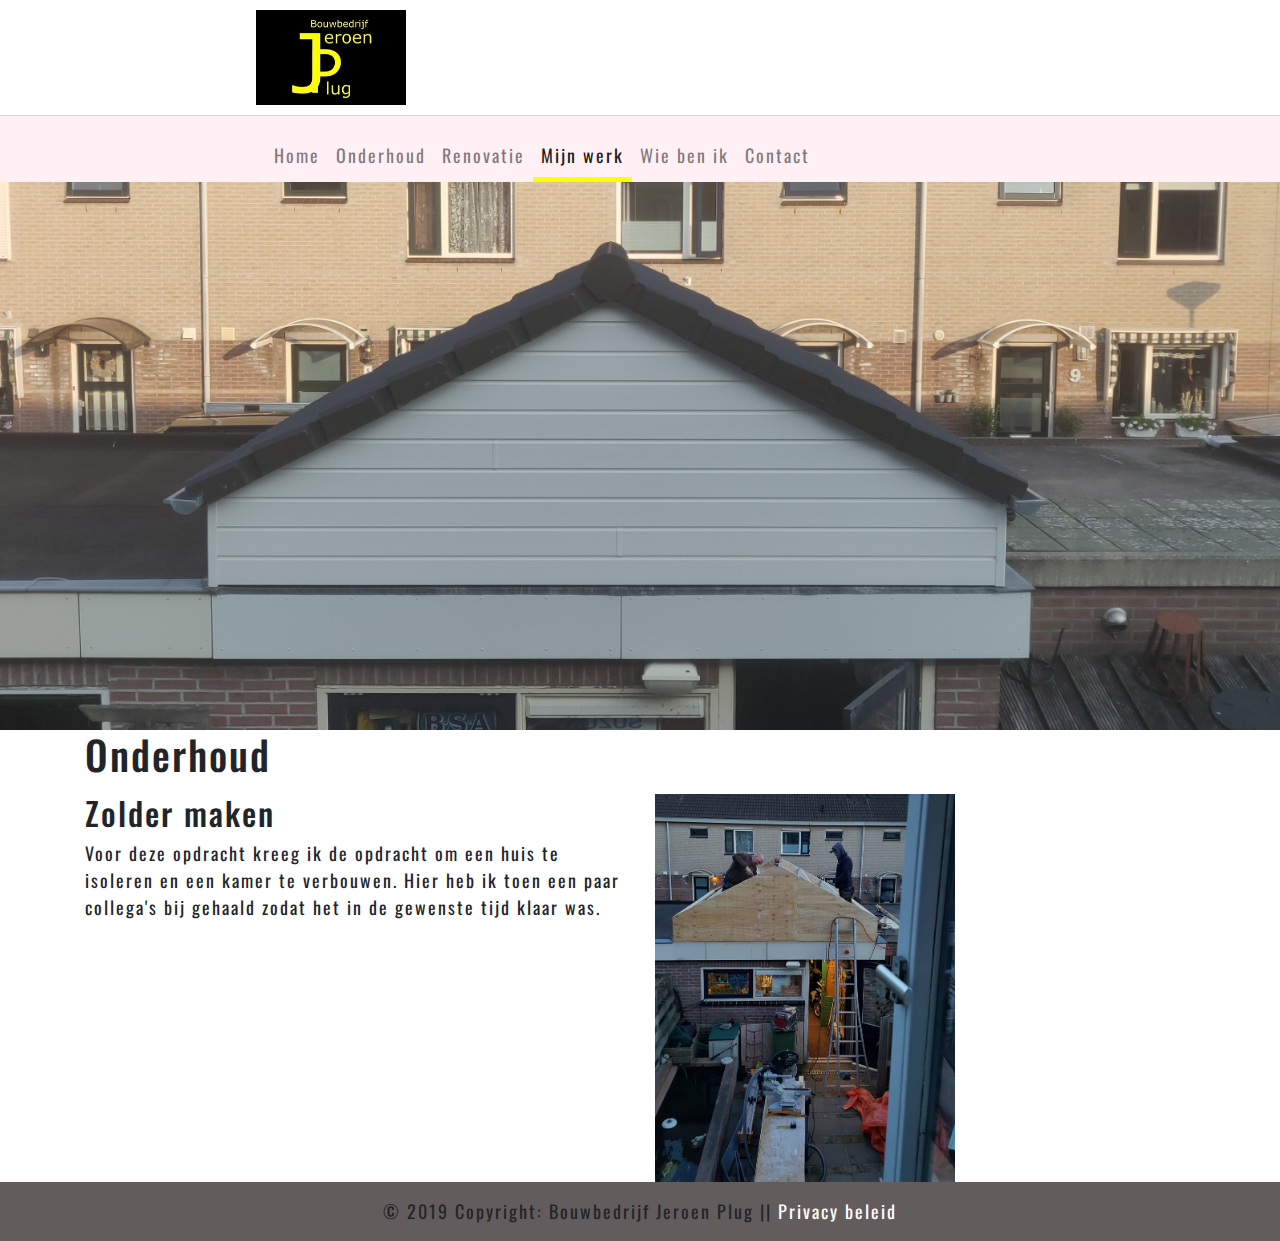
<file: zolder.html>
<!DOCTYPE html>
<html lang="en">
<head>
  <link rel="stylesheet" href="https://stackpath.bootstrapcdn.com/bootstrap/4.3.1/css/bootstrap.min.css" integrity="sha384-ggOyR0iXCbMQv3Xipma34MD+dH/1fQ784/j6cY/iJTQUOhcWr7x9JvoRxT2MZw1T" crossorigin="anonymous">
    <link href="https://fonts.googleapis.com/css?family=Roboto+Mono&display=swap" rel="stylesheet">
    <link href="https://fonts.googleapis.com/css?family=Oswald&display=swap" rel="stylesheet">
  <meta charset="UTF-8">
  <meta name="viewport" content="width=device-width, initial-scale=1.0">
  <meta http-equiv="X-UA-Compatible" content="ie=edge">
  <link rel="icon" href="logo.jpg">
  <meta name="keywords" content="bouwen,bouwbedrijf,Jeroen,Plug">
  <meta name="author" content="Ticho Plug">
  <meta name="description"
      content="Site voor mensen die een verbouwing willen">
  <link rel="stylesheet" href="style.css">
  <title>Bouwbedrijf Jeroen Plug|Wilt u een goed bouwbedrijf hier kunt u hem vinden</title>
</head>
<body>
  <div class="top-header">
    <div class="container-logo">
      <a href="index.html" class='logo-link'>
        <img src="logo.jpg" alt="bouwbedrijf jeroen plug" class="logo">
      </a>
    </div>
  </div>
  <nav class="navbar navbar-expand-lg sticky-top navbar-light bg-light" style='background:#FFF0F5 !important;'>
    <button class="navbar-toggler" type="button" data-toggle="collapse" data-target="#navbarNav" aria-controls="navbarNav" aria-expanded="false" aria-label="Toggle navigation">
      <span class="navbar-toggler-icon"></span>
    </button>
    <div class="collapse navbar-collapse container-nav" id="navbarNav">
      <ul class="navbar-nav">
        <li class="nav-item">
          <a class="nav-link" href="index.html">Home</a>
        </li>
        <li class="nav-item">
          <a class="nav-link" href="onderhoud.html">Onderhoud</a>
        </li>
        <li class="nav-item">
          <a class="nav-link" href="renovatie.html">Renovatie</a>
        </li>
        <li class="nav-item active">
          <a class="nav-link" href="mijn-werk.html">Mijn werk <span class="sr-only">(current)</span></a>
        </li>
        <li class="nav-item">
          <a class="nav-link" href="wie-ben-ik.html">Wie ben ik</a>
        </li>
        <li class="nav-item">
          <a class="nav-link" href="contact.html">Contact</a>
        </li>
      </ul>
    </div>
  </nav>
  
  <div >
      <img src="images/header-image.jpg" alt="Bouwbedrijf Jeroen Plug" class="width">
    </div>
    <div class="container">
      <h1>Onderhoud</h1>
      <p></p>
    </div>
  <div class="container">
    <div class="row">
      <div class="col-6">
        <h2>Zolder maken</h2>
        <p>Voor deze opdracht kreeg ik de opdracht om een huis te isoleren en een kamer te verbouwen. Hier heb ik toen een paar collega's bij gehaald zodat het in de gewenste tijd klaar was.</p>
      </div>
      <div class="col-3">
        <img src="images/foto2.jpeg" alt="zolder maken" class="foto">
      </div>
    </div>
  </div>
  <footer class="page-footer font-small">
  <div class="footer-copyright text-center py-3">
    © 2019 Copyright: Bouwbedrijf Jeroen Plug ||  
      <a href="privacy-beleid.html" class='footer-link'>Privacy beleid</a>
  </div>
</footer>
<script src="https://code.jquery.com/jquery-3.3.1.slim.min.js" integrity="sha384-q8i/X+965DzO0rT7abK41JStQIAqVgRVzpbzo5smXKp4YfRvH+8abtTE1Pi6jizo" crossorigin="anonymous"></script>
<script src="https://cdnjs.cloudflare.com/ajax/libs/popper.js/1.14.7/umd/popper.min.js" integrity="sha384-UO2eT0CpHqdSJQ6hJty5KVphtPhzWj9WO1clHTMGa3JDZwrnQq4sF86dIHNDz0W1" crossorigin="anonymous"></script>
<script src="https://stackpath.bootstrapcdn.com/bootstrap/4.3.1/js/bootstrap.min.js" integrity="sha384-JjSmVgyd0p3pXB1rRibZUAYoIIy6OrQ6VrjIEaFf/nJGzIxFDsf4x0xIM+B07jRM" crossorigin="anonymous"></script>  <script src="script.js" charset="utf-8"></script>
</body>
</html>
</file>
<file: style.css>
body{
  font-size: 18px;
  font-family: 'Oswald', sans-serif;
  letter-spacing: 2px;
}
*{
  padding: 0;
  margin: 0;
}


.klik-blokjes{
  margin-left: 270px;
  margin-right: 0;
}
.klik-blokje{
  text-align: center;
  background: white;
  border: black 1px solid;
  margin-top: 180px;
  /* margin-bottom: 20%; */
  padding: 0;
}
.image-klik-blokje{
  width:100%;
  height: 220px;
}
.klik-blokje-midden{
  margin-right: 5% ;
  margin-left: 5%;
}
.width{
  width: 100%;
}
.slogan{
  padding: 6% 0 0 28%;
  color: white;
  text-shadow: 1px 0 0 #000, 0 -1px 0 #000, 0 1px 0 #000, -1px 0 0 #000;
}
footer{
  margin-top: 2%;
  background-color: rgb(99, 92, 92);
}
.footer-link{
  color: white;
}
.footer-link:hover{
  color: yellow;
  text-decoration: none; 
}
.logo{
  background: #000;
  color: yellow !important;
  padding: 3px 20px 3px 20px;
}
.j,.p{
  position: relative;
  font-size: 30px;
}
.j{
  top: -5px;
  left: 6px;
}
.blokje{
  padding: 15px;
  margin: 5px;
  border-radius: 20px;
  box-shadow: 5px 5px 15px grey;
  text-align: center;
  
}
.blokje-img{
    width: 100%;
}
.omheen{
  margin-top: 50px;
}
.kaartje{
  box-shadow: 5px 5px 15px grey;
  border-radius: 20px;
}
.adres{
  margin: 50px 25%;
  padding: 20px;
  border-radius: 20px;
  box-shadow: 5px 5px 15px grey;
  text-align: center;
}
.foto{
  width: 300px;
}
.intro-text{
  padding-top: 10px;
}
footer{
  margin-top:0;
}
.intro-contact{
  border-left: solid 1px lightgray;
  padding-top: 20px;
}
.contact{
  font-size: 20px;
}

.intro{
  margin-top: 20px;
  margin-bottom: 20px;
}
@media only screen and (min-width: 995px){
.top-header{
  border-bottom: .5px lightgray solid;
}
.container-logo, .container-nav {
  padding: 10px 20% 10px 20%;
}
.logo{
  width:150px;
}
li.active a, .navbar-nav li a:hover{
  color: rgba(0,0,0,.9);
  border-bottom: 5px rgb(252, 254, 2) solid;  
}

.navbar, .container-nav, .nav-item{
  padding-bottom: 0 !important;
}
.dingen{
  background-image: url("images/blue2.jpg");
  height: 700px;
  width: 100%;
}

}
@media only screen and (max-width: 989px){
  .top-header{
    display: none;
  }
  .telefoon-plaatje{
    width: 380px;
  }
  .dingen{
    background-image: url("images/blue2.jpg");
    height: 100%;
    width: 100%;
  }
  .dingen .card{
    margin-top: 35px;
  }
  .dingen .col-sm-3:last-of-type{
    margin-bottom: 35px !important;
  }
}
.tekst-onder{
  font-size: 24px;
}
</file>
